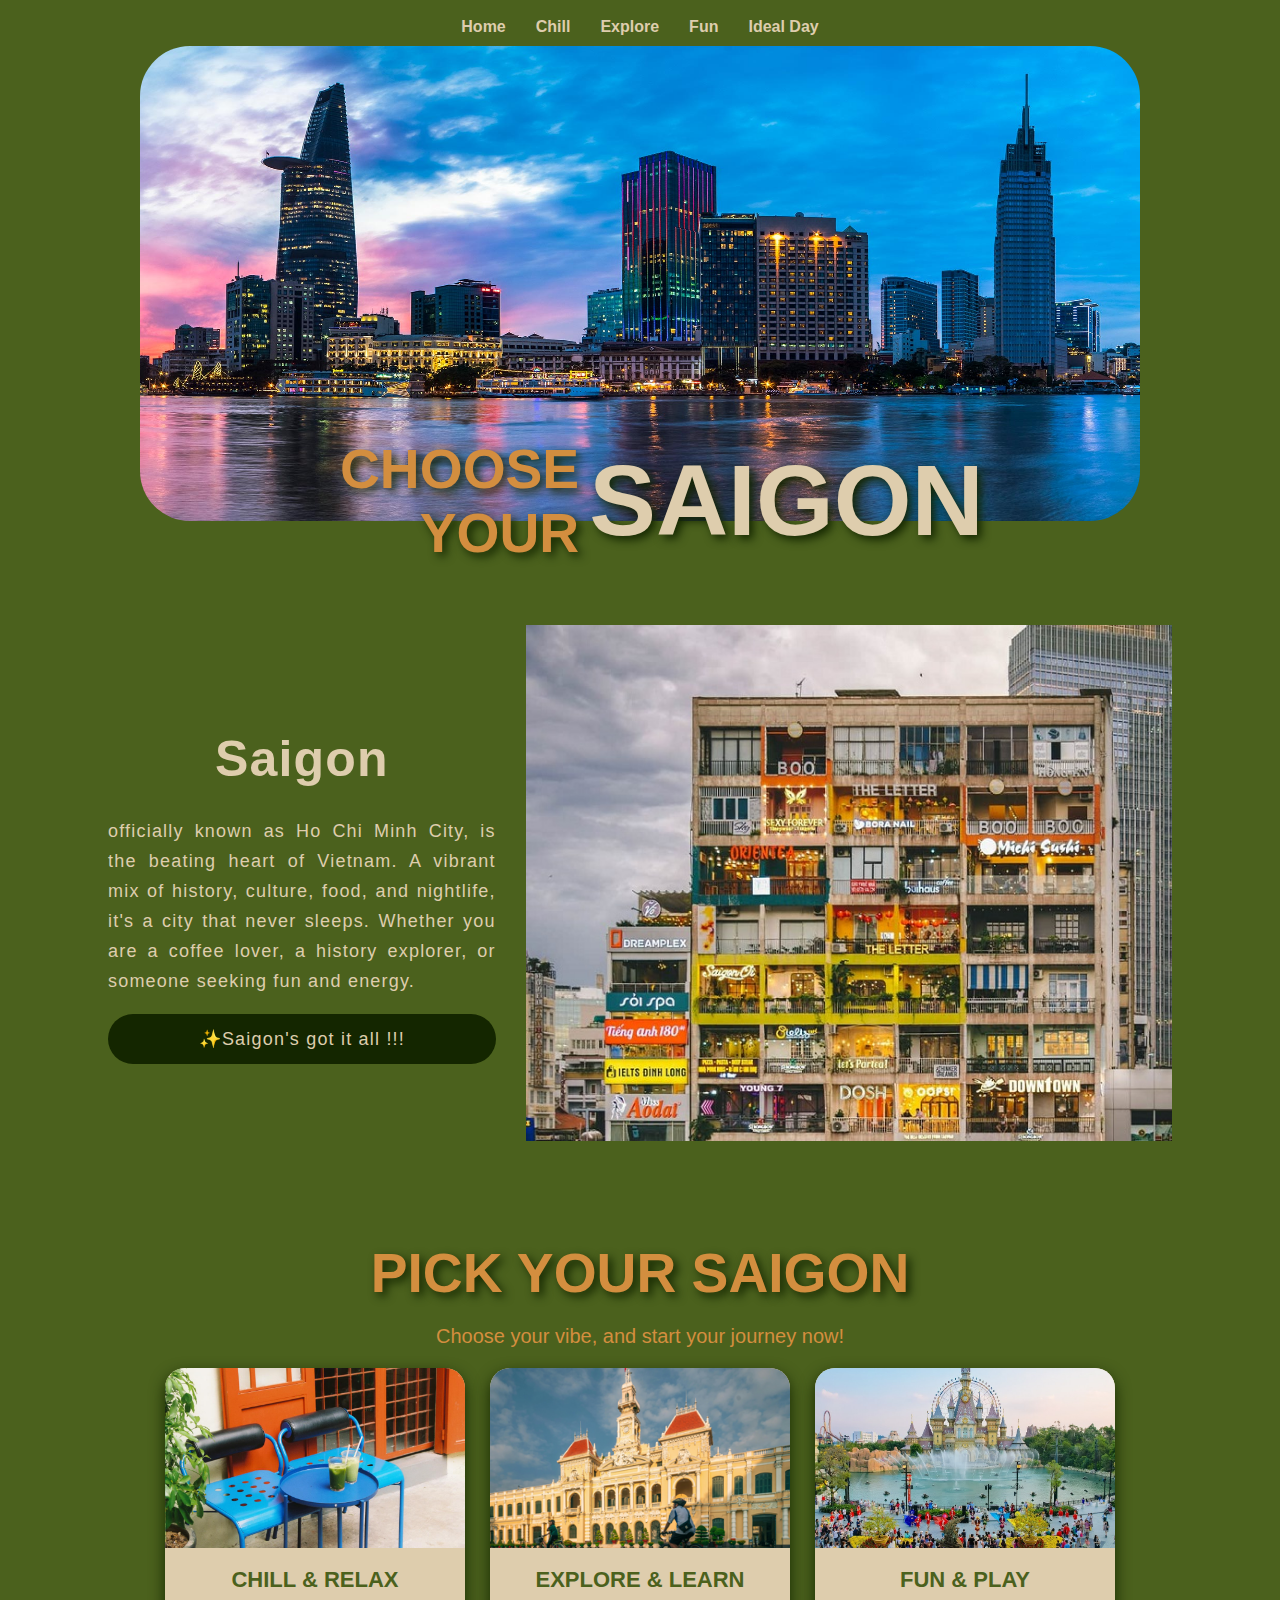
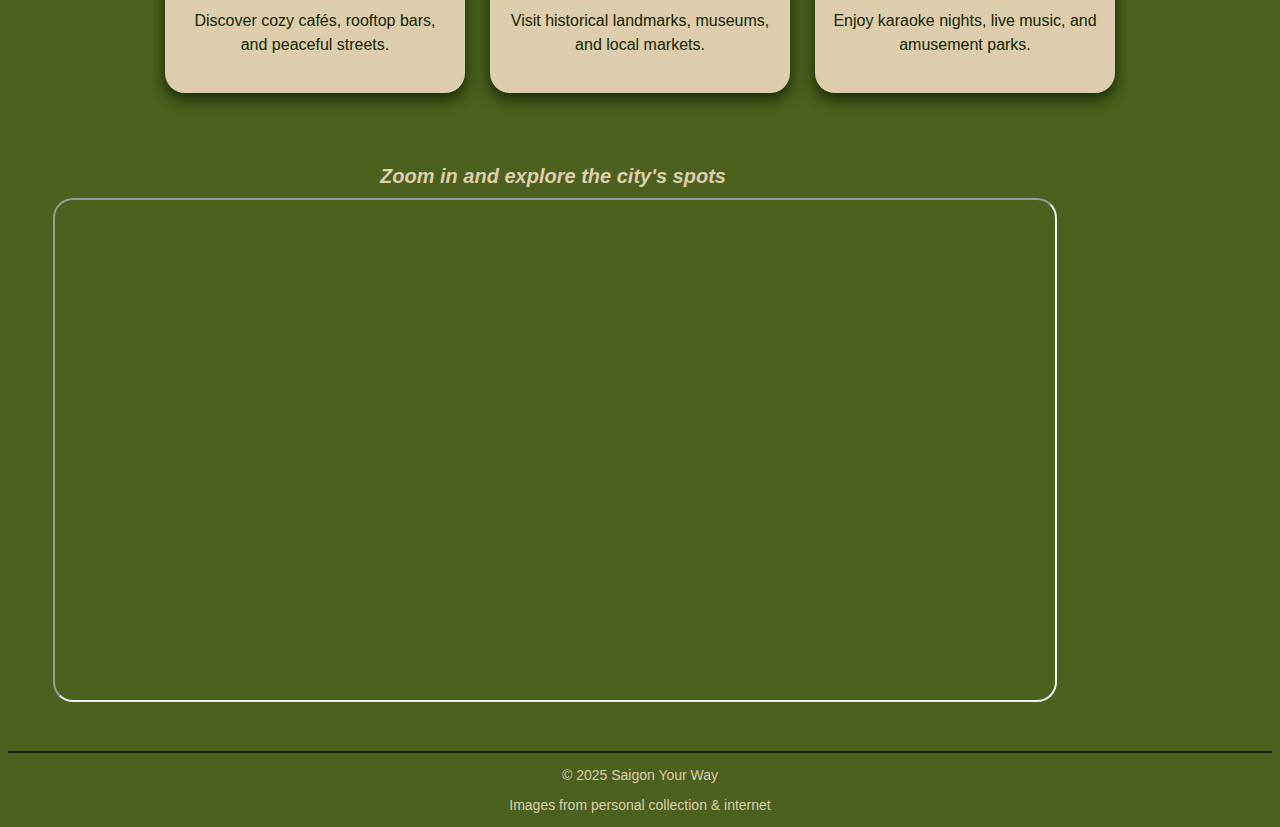
<file: index.html>
<!DOCTYPE html>
<html lang="en">
  
<head>
  <meta charset="UTF-8">
  <meta name="viewport" content="width=device-width, initial-scale=1.0">
  <title>Saigon Your Way</title>
  <link rel="stylesheet" href="css/homepage.css">
</head>

<body>
  <header>
    <!--======= Navigation bar =======-->
    <nav>
      <a href="index.html">Home</a>
      <a href="chill.html">Chill</a>
      <a href="explore.html">Explore</a>
      <a href="fun.html">Fun</a>
      <a href="idealday.html">Ideal Day</a>
    </nav>

    <!--======= HOMEPAGE =======-->
    <section class="homepage">
      <img src="image/homepage/homepage.jpg" alt="homepage">
      <div class="homepageText">
        <h3>CHOOSE <br> YOUR</h3>
        <h1>SAIGON</h1>
      </div>
    </section>
  </header>


  <main>

    <!--======= Introduction section =======-->
    <section class="intro">
      <div class="text">
        <h2>Saigon</h2>
        <p>
          officially known as Ho Chi Minh City, is the beating heart of Vietnam.
          A vibrant mix of history, culture, food, and nightlife, it&apos;s a city that never sleeps.
          Whether you are a coffee lover, a history explorer, or someone seeking fun and energy.
        </p>
        <a href="#pick" class="lastPara">✨Saigon&apos;s got it all !!!</a>
      </div>
      <img src="image/homepage/intro.jpg" alt="intro">
    </section>

    <!--======= Pick your Saigon section =======-->
    <section id="pick" class="pick">
      <h2>PICK YOUR SAIGON</h2>
      <p>Choose your vibe, and start your journey now!</p>

      <section class="cards">
        <!-- Card 1: Chill & Relax -->
        <div class="card">
          <a href="chill.html">
            <img src="image/homepage/chill.png" alt="chill">
            <br>
            <h4>CHILL &amp; RELAX</h4>
            <p>Discover cozy cafés, rooftop bars, and peaceful streets.</p>
          </a>
        </div>

        <!-- Card 2: Explore & Learn -->
        <div class="card">
          <a href="explore.html">
            <img src="image/homepage/explore.png" alt="explore">
            <br>
            <h4>EXPLORE &amp; LEARN</h4>
            <p>Visit historical landmarks, museums, and local markets.</p>
          </a>
        </div>

        <!-- Card 3: Fun & Play -->
        <div class="card">
          <a href="fun.html">
            <img src="image/homepage/fun.jpg" alt="fun">
            <br>
            <h4>FUN &amp; PLAY</h4>
            <p>Enjoy karaoke nights, live music, and amusement parks.</p>
          </a>
        </div>
      </section>
    </section>

    <!--======= Map Section =======-->
    <section class="map-section">
      <h4>Zoom in and explore the city&apos;s spots</h4>
      <iframe src="https://www.google.com/maps/d/u/0/embed?mid=17PeJOQrmAL3dnGl-b9PLZDa3F_6yyb4&ehbc=2E312F"></iframe>
    </section>

  </main>

  <!--======= FOOTER =======-->
  <footer>
    <p>&copy; 2025 Saigon Your Way</p>
    <p>Images from personal collection & internet</p>
  </footer>

</body>

</html>
</file>
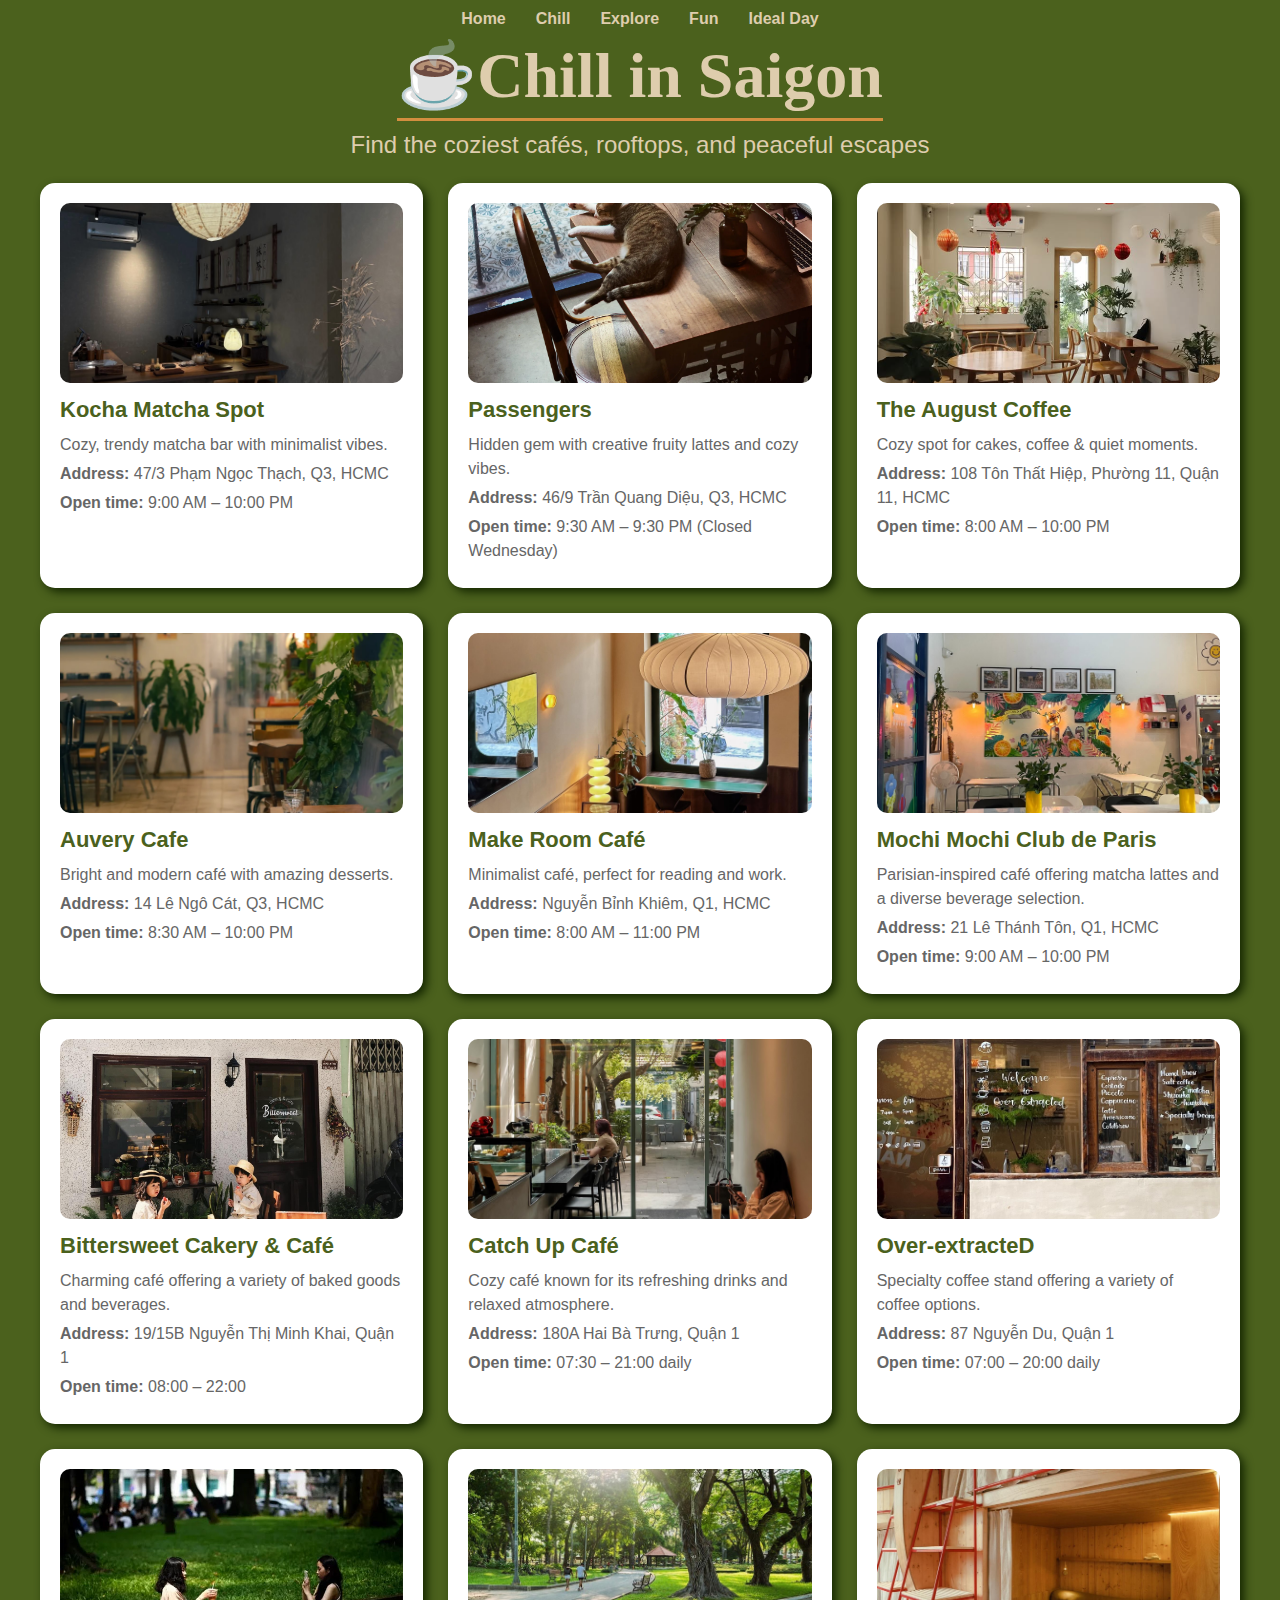
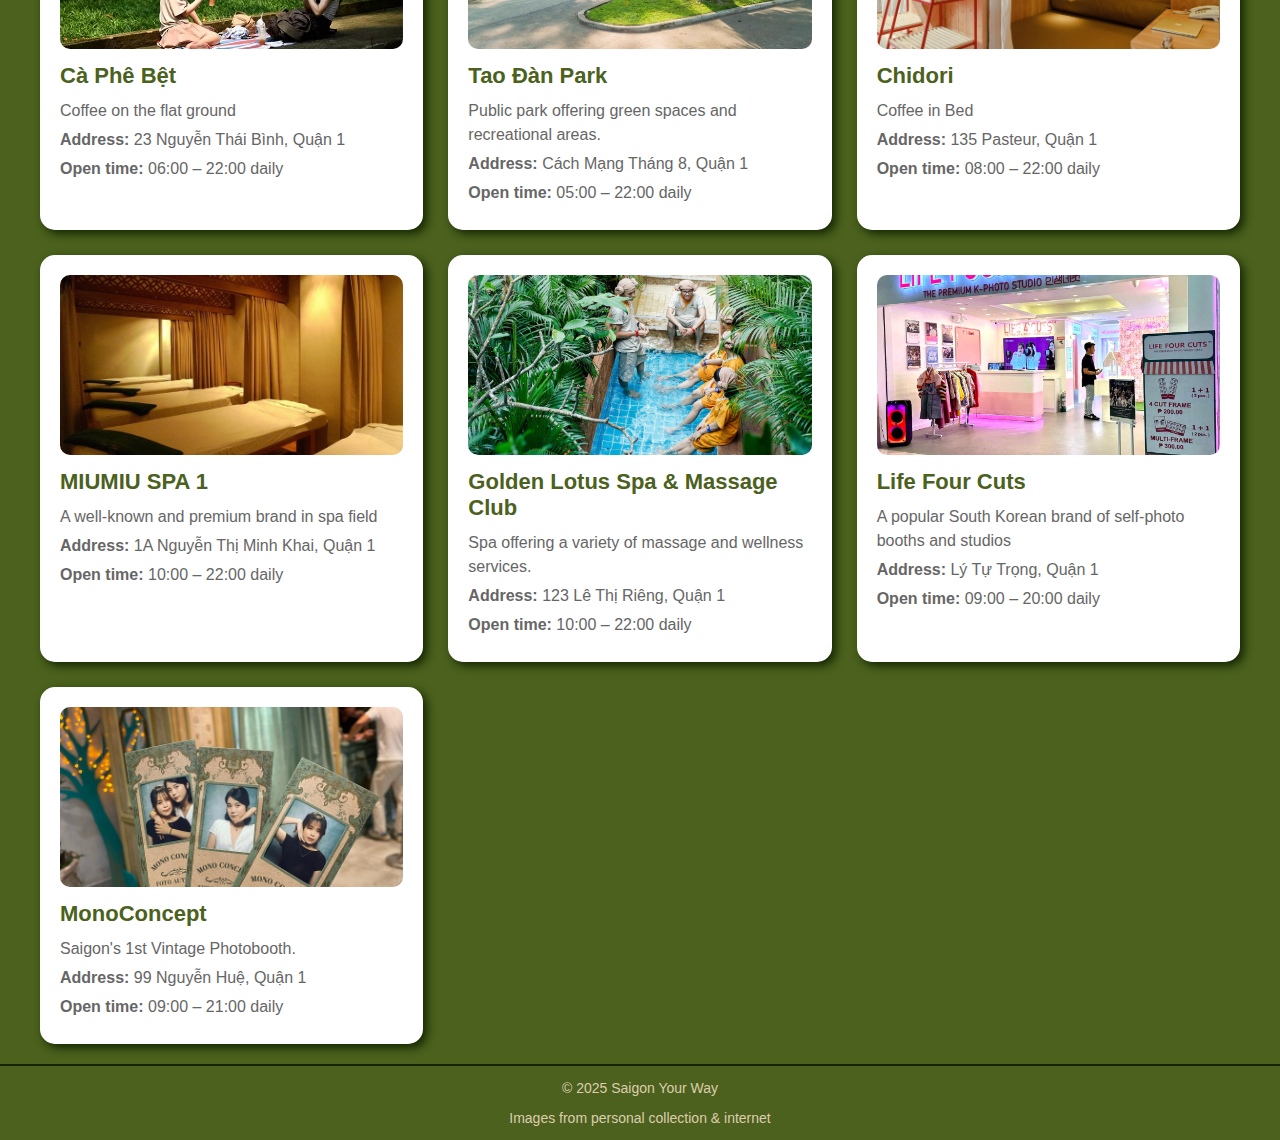
<file: chill.html>
<!DOCTYPE html>
<html lang="en">

<head>
  <meta charset="UTF-8">
  <meta name="viewport" content="width=device-width, initial-scale=1.0">
  <title>Saigon Your Way</title>
  <link rel="stylesheet" href="css/subpage.css">
</head>

<body>
  <header>
    <!--======= Navigation bar =======-->
    <nav>
      <a href="homepage.html">Home</a>
      <a href="chill.html">Chill</a>
      <a href="explore.html">Explore</a>
      <a href="fun.html">Fun</a>
      <a href="idealday.html">Ideal Day</a>
    </nav>

    <!--======= Header =======-->
    <section class="header">
      <div class="header-text">
        <h1>☕Chill in Saigon</h1>
        <p>Find the coziest cafés, rooftops, and peaceful escapes</p>
      </div>
    </section>
  </header>

  <!--======= MAIN CONTENT =======-->
  <main>
    <section class="content">
      <div class="cards">
        <a href="https://www.instagram.com/kocha_matchaspot" target="_blank" class="card">
          <img src="image/chill/kocha.jpg" alt="Kocha Matcha Spot">
          <h3>Kocha Matcha Spot</h3>
          <p>Cozy, trendy matcha bar with minimalist vibes.</p>
          <p><strong>Address:</strong> 47/3 Phạm Ngọc Thạch, Q3, HCMC</p>
          <p><strong>Open time:</strong> 9:00 AM – 10:00 PM</p>
        </a>
        <a href="https://instagram.com/passengers.in.saigon" target="_blank" class="card">
          <img src="image/chill/passengers.jpg" alt="Passengers">
          <h3>Passengers</h3>
          <p>Hidden gem with creative fruity lattes and cozy vibes.</p>
          <p><strong>Address:</strong> 46/9 Trần Quang Diệu, Q3, HCMC</p>
          <p><strong>Open time:</strong> 9:30 AM – 9:30 PM (Closed Wednesday)</p>
        </a>
        <a href="https://www.facebook.com/theaugustcoffee/" target="_blank" class="card">
          <img src="image/chill/august.png" alt="The August Coffee">
          <h3>The August Coffee</h3>
          <p>Cozy spot for cakes, coffee & quiet moments.</p>
          <p><strong>Address:</strong> 108 Tôn Thất Hiệp, Phường 11, Quận 11, HCMC</p>
          <p><strong>Open time:</strong> 8:00 AM – 10:00 PM</p>
        </a>
        <a href="https://www.facebook.com/Auverycafe/" target="_blank" class="card">
          <img src="image/chill/auvery.jpg" alt="Auvery Cafe">
          <h3>Auvery Cafe</h3>
          <p>Bright and modern café with amazing desserts.</p>
          <p><strong>Address:</strong> 14 Lê Ngô Cát, Q3, HCMC</p>
          <p><strong>Open time:</strong> 8:30 AM – 10:00 PM</p>
        </a>

        <a href="https://www.instagram.com/makeroom_cafe/" target="_blank" class="card">
          <img src="image/chill/makeroom.jpg" alt="Make Room Cafe">
          <h3>Make Room Café</h3>
          <p>Minimalist café, perfect for reading and work.</p>
          <p><strong>Address:</strong> Nguyễn Bỉnh Khiêm, Q1, HCMC</p>
          <p><strong>Open time:</strong> 8:00 AM – 11:00 PM</p>
        </a>

        <a href="https://www.facebook.com/mochimochi.clubdeparis.vn" target="_blank" class="card">
          <img src="image/chill/mochimochi.jpg" alt="Mochi Mochi Club de Paris">
          <h3>Mochi Mochi Club de Paris</h3>
          <p>Parisian-inspired café offering matcha lattes and a diverse beverage selection.</p>
          <p><strong>Address:</strong> 21 Lê Thánh Tôn, Q1, HCMC</p>
          <p><strong>Open time:</strong> 9:00 AM – 10:00 PM</p>
        </a>

        <a href="https://www.facebook.com/bittersweetcakerycafe" target="_blank" class="card">
          <img src="image/chill/bittersweet.jpg" alt="Bittersweet">
          <h3>Bittersweet Cakery & Café</h3>
          <p>Charming café offering a variety of baked goods and beverages.</p>
          <p><strong>Address:</strong> 19/15B Nguyễn Thị Minh Khai, Quận 1</p>
          <p><strong>Open time:</strong> 08:00 – 22:00</p>
        </a>

        <a href="https://www.instagram.com/catchup.coffee/" target="_blank" class="card">
          <img src="image/chill/catchup.jpg" alt="Catch Up Café">
          <h3>Catch Up Café</h3>
          <p>Cozy café known for its refreshing drinks and relaxed atmosphere.</p>
          <p><strong>Address:</strong> 180A Hai Bà Trưng, Quận 1</p>
          <p><strong>Open time:</strong> 07:30 – 21:00 daily</p>
        </a>
        <a href="https://www.facebook.com/overextractedcoffeeandgrill/about/" target="_blank" class="card">
          <img src="image/chill/overextracted.jpg" alt="Over-extracted Coffee Stand">
          <h3>Over-extracteD</h3>
          <p>Specialty coffee stand offering a variety of coffee options.</p>
          <p><strong>Address:</strong> 87 Nguyễn Du, Quận 1</p>
          <p><strong>Open time:</strong> 07:00 – 20:00 daily</p>
        </a>

        <a href="https://www.facebook.com/caphebet/" target="_blank" class="card">
          <img src="image/chill/cfbet.jpg" alt="Cà Phê Bẹt">
          <h3>Cà Phê Bệt</h3>
          <p>Coffee on the flat ground</p>
          <p><strong>Address:</strong> 23 Nguyễn Thái Bình, Quận 1</p>
          <p><strong>Open time:</strong> 06:00 – 22:00 daily</p>
        </a>

        <a href="https://congvientaodan.com/" target="_blank" class="card">
          <img src="image/chill/taodan.jpg" alt="Tao Đàn Park">
          <h3>Tao Đàn Park</h3>
          <p>Public park offering green spaces and recreational areas.</p>
          <p><strong>Address:</strong> Cách Mạng Tháng 8, Quận 1</p>
          <p><strong>Open time:</strong> 05:00 – 22:00 daily</p>
        </a>

        <a href="https://www.facebook.com/ChidoriCoffeeInBed/" target="_blank" class="card">
          <img src="image/chill/chidori.jpg" alt="Chidori – Coffee in Bed® Pasteur">
          <h3>Chidori</h3>
          <p>Coffee in Bed</p>
          <p><strong>Address:</strong> 135 Pasteur, Quận 1</p>
          <p><strong>Open time:</strong> 08:00 – 22:00 daily</p>
        </a>

        <a href="https://www.facebook.com/MIUMIUSPA1/" target="_blank" class="card">
          <img src="image/chill/miumiu.jpg" alt="MIUMIU SPA 1">
          <h3>MIUMIU SPA 1</h3>
          <p>A well-known and premium brand in spa field</p>
          <p><strong>Address:</strong> 1A Nguyễn Thị Minh Khai, Quận 1</p>
          <p><strong>Open time:</strong> 10:00 – 22:00 daily</p>
        </a>

        <a href="https://www.facebook.com/GoldenLotusSpa/" target="_blank" class="card">
          <img src="image/chill/golden.jpg" alt="Golden Lotus Spa & Massage Club">
          <h3>Golden Lotus Spa & Massage Club</h3>
          <p>Spa offering a variety of massage and wellness services.</p>
          <p><strong>Address:</strong> 123 Lê Thị Riêng, Quận 1</p>
          <p><strong>Open time:</strong> 10:00 – 22:00 daily</p>
        </a>

        <a href="https://www.instagram.com/life4cuts.vn" target="_blank" class="card">
          <img src="image/chill/life4cuts.jpg" alt="Life Four Cuts Lý Tự Trọng">
          <h3>Life Four Cuts</h3>
          <p>A popular South Korean brand of self-photo booths and studios</p>
          <p><strong>Address:</strong> Lý Tự Trọng, Quận 1</p>
          <p><strong>Open time:</strong> 09:00 – 20:00 daily</p>
        </a>


        <a href="https://www.instagram.com/monobooth2017/" target="_blank" class="card">
          <img src="image/chill/monobooth.jpg" alt="MonoConcept">
          <h3>MonoConcept</h3>
          <p>Saigon's 1st Vintage Photobooth.</p>
          <p><strong>Address:</strong> 99 Nguyễn Huệ, Quận 1</p>
          <p><strong>Open time:</strong> 09:00 – 21:00 daily</p>
        </a>

      </div>
    </section>
  </main>

  <!--======= FOOTER =======-->
  <footer>
    <p>&copy; 2025 Saigon Your Way</p>
    <p>Images from personal collection & internet</p>
  </footer>

</body>

</html>
</file>
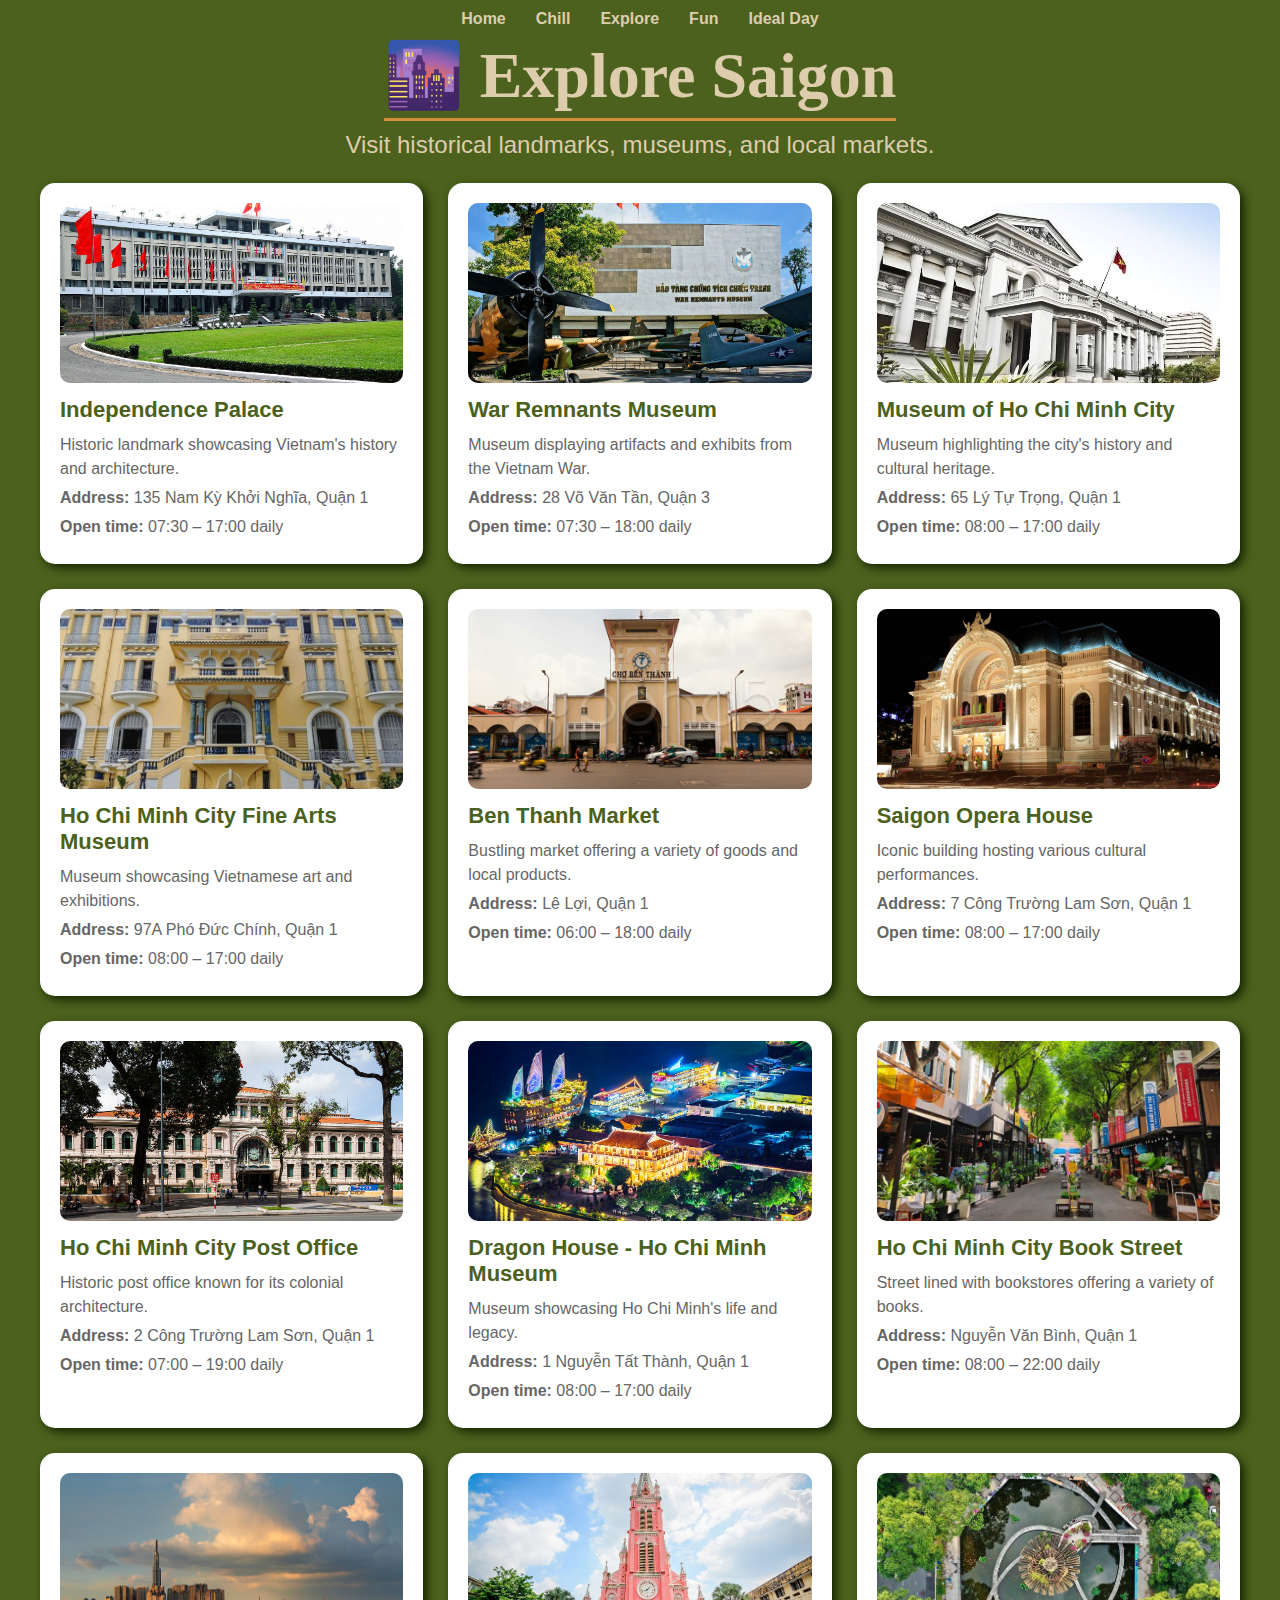
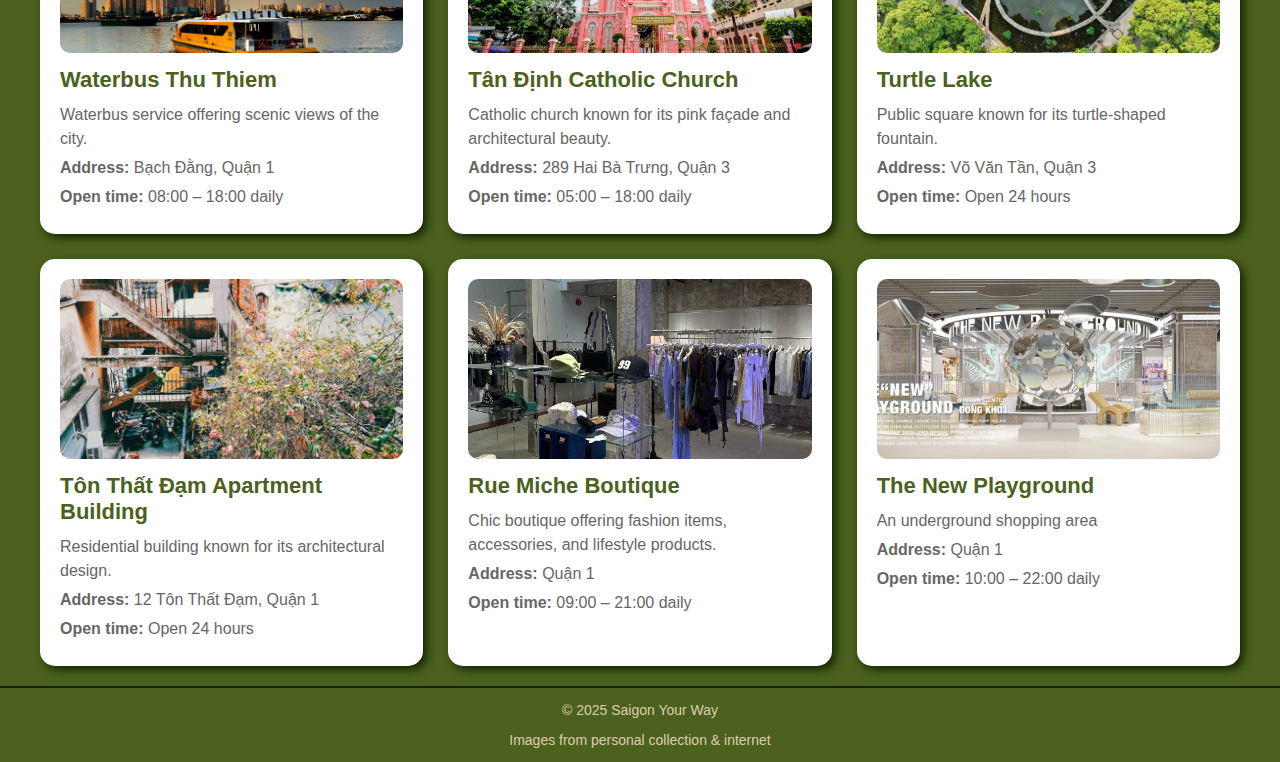
<file: explore.html>
<!DOCTYPE html>
<html lang="en">

<head>
  <meta charset="UTF-8">
  <meta name="viewport" content="width=device-width, initial-scale=1.0">
  <title>Saigon Your Way</title>
  <link rel="stylesheet" href="css/subpage.css">
</head>

<body>
  <header>
    <!--======= Navigation bar =======-->
    <nav>
      <a href="index.html">Home</a>
      <a href="chill.html">Chill</a>
      <a href="explore.html">Explore</a>
      <a href="fun.html">Fun</a>
      <a href="idealday.html">Ideal Day</a>
    </nav>

    <!--======= Header =======-->
        <section class="header">
            <div class="header-text">
                <h1>🌆 Explore Saigon</h1>
                <p>Visit historical landmarks, museums, and local markets.</p>
            </div>
        </section>
    </header>

    <!--======= MAIN CONTENT =======-->
    <main>
        <section class="content">
            <div class="cards">
                <a href="https://www.dinhdoclap.gov.vn/" target="_blank" class="card">
                    <img src="image/explore/independence.jpg" alt="Independence Palace">
                    <h3>Independence Palace</h3>
                    <p>Historic landmark showcasing Vietnam's history and architecture.</p>
                    <p><strong>Address:</strong> 135 Nam Kỳ Khởi Nghĩa, Quận 1</p>
                    <p><strong>Open time:</strong> 07:30 – 17:00 daily</p>
                </a>

                <a href="https://www.baotangchungtichchientranh.vn/" target="_blank" class="card">
                    <img src="image/explore/war.jpg" alt="War Remnants Museum">
                    <h3>War Remnants Museum</h3>
                    <p>Museum displaying artifacts and exhibits from the Vietnam War.</p>
                    <p><strong>Address:</strong> 28 Võ Văn Tần, Quận 3</p>
                    <p><strong>Open time:</strong> 07:30 – 18:00 daily</p>
                </a>

                <a href="https://www.baotanghochiminh.vn/" target="_blank" class="card">
                    <img src="image/explore/hcmc.jpg" alt="Museum of Ho Chi Minh City">
                    <h3>Museum of Ho Chi Minh City</h3>
                    <p>Museum highlighting the city's history and cultural heritage.</p>
                    <p><strong>Address:</strong> 65 Lý Tự Trọng, Quận 1</p>
                    <p><strong>Open time:</strong> 08:00 – 17:00 daily</p>
                </a>

                <a href="https://www.baotangmythuathcm.vn/" target="_blank" class="card">
                    <img src="image/explore/arts.jpg" alt="Ho Chi Minh City Fine Arts Museum">
                    <h3>Ho Chi Minh City Fine Arts Museum</h3>
                    <p>Museum showcasing Vietnamese art and exhibitions.</p>
                    <p><strong>Address:</strong> 97A Phó Đức Chính, Quận 1</p>
                    <p><strong>Open time:</strong> 08:00 – 17:00 daily</p>
                </a>

                <a href="https://benthanhmarket.vn/" target="_blank" class="card">
                    <img src="image/explore/benthanh.jpeg" alt="Ben Thanh Market">
                    <h3>Ben Thanh Market</h3>
                    <p>Bustling market offering a variety of goods and local products.</p>
                    <p><strong>Address:</strong> Lê Lợi, Quận 1</p>
                    <p><strong>Open time:</strong> 06:00 – 18:00 daily</p>
                </a>

                <a href="https://saigonconcert.com/" target="_blank" class="card">
                    <img src="image/explore/opera.jpg" alt="Saigon Opera House">
                    <h3>Saigon Opera House</h3>
                    <p>Iconic building hosting various cultural performances.</p>
                    <p><strong>Address:</strong> 7 Công Trường Lam Sơn, Quận 1</p>
                    <p><strong>Open time:</strong> 08:00 – 17:00 daily</p>
                </a>

                <a href="https://www.facebook.com/Buudientphochiminh/" target="_blank" class="card">
                    <img src="image/explore/postoffice.jpg" alt="Ho Chi Minh City Post Office">
                    <h3>Ho Chi Minh City Post Office</h3>
                    <p>Historic post office known for its colonial architecture.</p>
                    <p><strong>Address:</strong> 2 Công Trường Lam Sơn, Quận 1</p>
                    <p><strong>Open time:</strong> 07:00 – 19:00 daily</p>
                </a>

                <a href="https://bennharong.vn/" target="_blank" class="card">
                    <img src="image/explore/dragon.jpg" alt="Bảo tàng Hồ Chí Minh">
                    <h3>Dragon House - Ho Chi Minh Museum</h3>
                    <p>Museum showcasing Ho Chi Minh's life and legacy.</p>
                    <p><strong>Address:</strong> 1 Nguyễn Tất Thành, Quận 1</p>
                    <p><strong>Open time:</strong> 08:00 – 17:00 daily</p>
                </a>


                <a href="https://duongsachtphcm.com/" target="_blank" class="card">
                    <img src="image/explore/book.jpg" alt="Ho Chi Minh City Book Street">
                    <h3>Ho Chi Minh City Book Street</h3>
                    <p>Street lined with bookstores offering a variety of books.</p>
                    <p><strong>Address:</strong> Nguyễn Văn Bình, Quận 1</p>
                    <p><strong>Open time:</strong> 08:00 – 22:00 daily</p>
                </a>

                <a href="https://saigonwaterbus.com/" target="_blank" class="card">
                    <img src="image/explore/waterbus.jpg" alt="Waterbus Thu Thiem">
                    <h3>Waterbus Thu Thiem</h3>
                    <p>Waterbus service offering scenic views of the city.</p>
                    <p><strong>Address:</strong> Bạch Đằng, Quận 1</p>
                    <p><strong>Open time:</strong> 08:00 – 18:00 daily</p>
                </a>

                <a href="https://www.giaoxutandinh.net/" target="_blank" class="card">
                    <img src="image/explore/tandinh.jpg" alt="Tân Định Catholic Church">
                    <h3>Tân Định Catholic Church</h3>
                    <p>Catholic church known for its pink façade and architectural beauty.</p>
                    <p><strong>Address:</strong> 289 Hai Bà Trưng, Quận 3</p>
                    <p><strong>Open time:</strong> 05:00 – 18:00 daily</p>
                </a>

                <a href="https://vinpearl.com/vi/ho-con-rua-diem-check-in-va-an-uong-nao-nhiet-tai-sai-gon"
                    target="_blank" class="card">
                    <img src="image/explore/turtle.jpg" alt="Turtle Lake">
                    <h3>Turtle Lake</h3>
                    <p>Public square known for its turtle-shaped fountain.</p>
                    <p><strong>Address:</strong> Võ Văn Tần, Quận 3</p>
                    <p><strong>Open time:</strong> Open 24 hours</p>
                </a>

                <a href="https://vinpearl.com/vi/chung-cu-ton-that-dam-nguoi-dep-hon-130-nam-tuoi-cua-sai-gon"
                    target="_blank" class="card">
                    <img src="image/explore/tonthatdam.jpg" alt="Tôn Thất Đạm Apartment Building">
                    <h3>Tôn Thất Đạm Apartment Building</h3>
                    <p>Residential building known for its architectural design.</p>
                    <p><strong>Address:</strong> 12 Tôn Thất Đạm, Quận 1</p>
                    <p><strong>Open time:</strong> Open 24 hours</p>
                </a>
                <a href="https://www.ruemiche.com/" target="_blank" class="card">
                    <img src="image/chill/ruemiche.jpg" alt="Rue Miche Boutique">
                    <h3>Rue Miche Boutique</h3>
                    <p>Chic boutique offering fashion items, accessories, and lifestyle products.</p>
                    <p><strong>Address:</strong> Quận 1</p>
                    <p><strong>Open time:</strong> 09:00 – 21:00 daily</p>
                </a>

                <a href="https://www.facebook.com/Thenewplayground.vn/about/" target="_blank" class="card">
                    <img src="image/chill/thenewplayground.jpg" alt="The New Playground">
                    <h3>The New Playground</h3>
                    <p>An underground shopping area </p>
                    <p><strong>Address:</strong> Quận 1</p>
                    <p><strong>Open time:</strong> 10:00 – 22:00 daily</p>
                </a>
            </div>
        </section>
    </main>

    <!--======= FOOTER =======-->
    <footer>
        <p>&copy; 2025 Saigon Your Way</p>
        <p>Images from personal collection & internet</p>
    </footer>

</body>

</html>
</file>
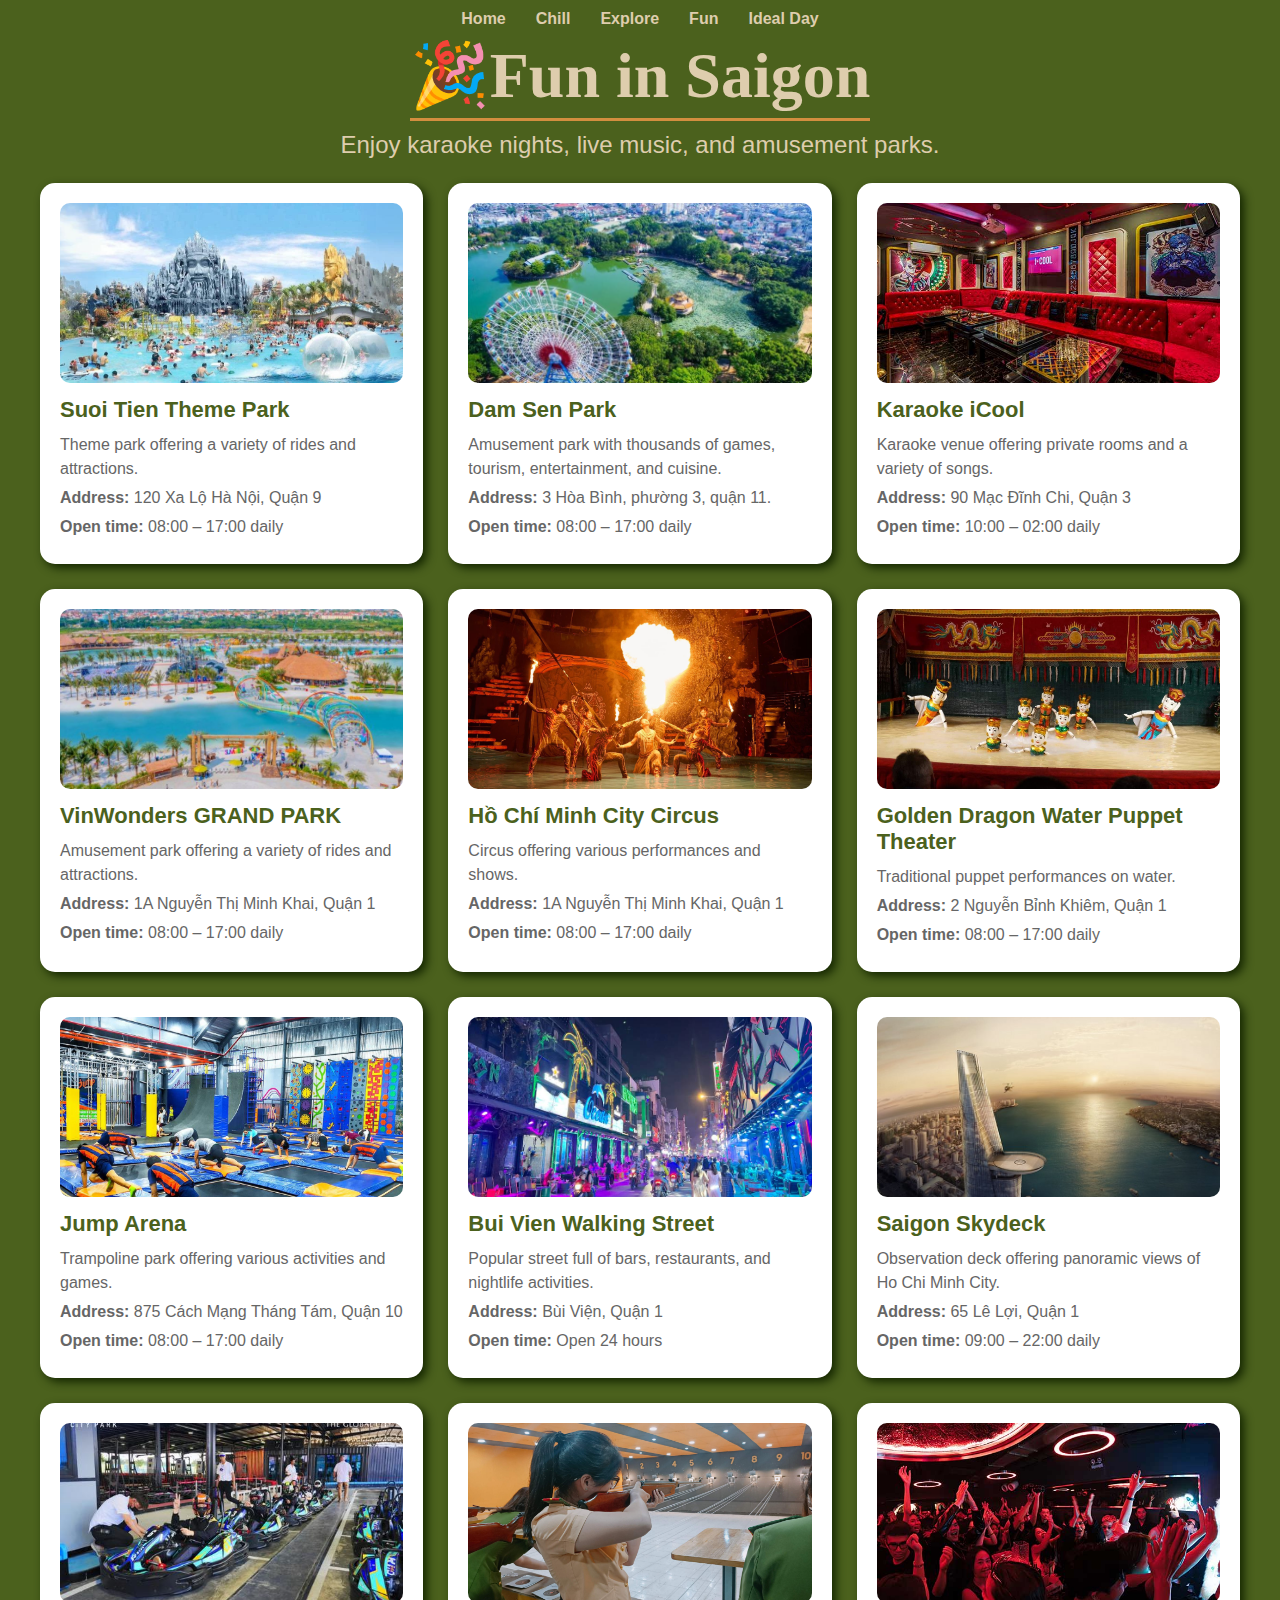
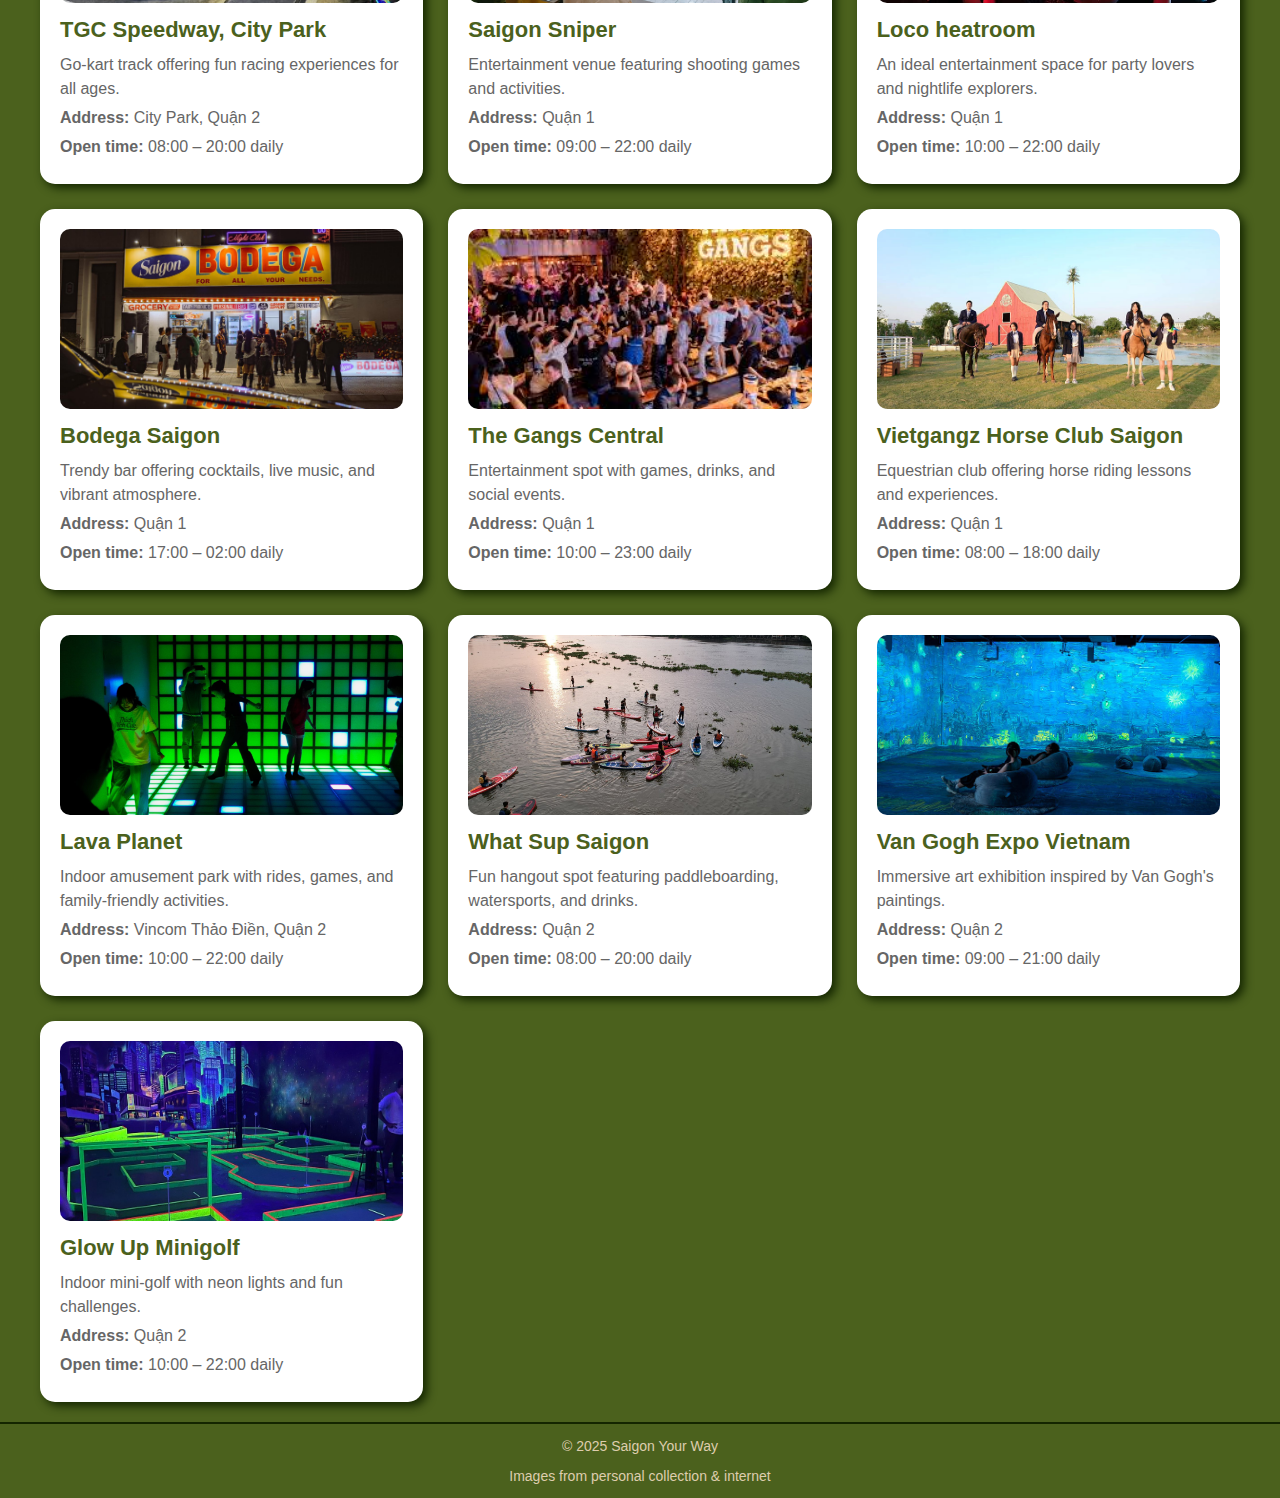
<file: fun.html>
<!DOCTYPE html>
<html lang="en">

<head>
  <meta charset="UTF-8">
  <meta name="viewport" content="width=device-width, initial-scale=1.0">
  <title>Saigon Your Way</title>
  <link rel="stylesheet" href="css/subpage.css">
</head>

<body>
  <header>
    <!--======= Navigation bar =======-->
    <nav>
      <a href="index.html">Home</a>
      <a href="chill.html">Chill</a>
      <a href="explore.html">Explore</a>
      <a href="fun.html">Fun</a>
      <a href="idealday.html">Ideal Day</a>
    </nav>

    <!--======= Header =======-->
        <section class="header">
            <div class="header-text">
                <h1>🎉Fun in Saigon</h1>
                <p>Enjoy karaoke nights, live music, and amusement parks.</p>
            </div>
        </section>
    </header>

    <!--======= MAIN CONTENT =======-->
    <main>
        <section class="content">
            <div class="cards">
                <a href="https://suoitien.vn/" target="_blank" class="card">
                    <img src="image/fun/suoitien.jpg" alt="Suoi Tien Theme Park">
                    <h3>Suoi Tien Theme Park</h3>
                    <p>Theme park offering a variety of rides and attractions.</p>
                    <p><strong>Address:</strong> 120 Xa Lộ Hà Nội, Quận 9</p>
                    <p><strong>Open time:</strong> 08:00 – 17:00 daily</p>
                </a>
                <a href="https://damsenpark.vn/" target="_blank" class="card">
                    <img src="image/fun/damsen.jpg" alt="Dam Sen Park">
                    <h3>Dam Sen Park</h3>
                    <p>Amusement park with thousands of games, tourism, entertainment, and cuisine.</p>
                    <p><strong>Address:</strong> 3 Hòa Bình, phường 3, quận 11.</p>
                    <p><strong>Open time:</strong> 08:00 – 17:00 daily</p>
                </a>

                <a href="https://karaoke.com.vn/phong-hat/icool-mac-dinh-chi/" target="_blank" class="card">
                    <img src="image/fun/icool.jpg" alt="Karaoke iCool">
                    <h3>Karaoke iCool </h3>
                    <p>Karaoke venue offering private rooms and a variety of songs.</p>
                    <p><strong>Address:</strong> 90 Mạc Đĩnh Chi, Quận 3</p>
                    <p><strong>Open time:</strong> 10:00 – 02:00 daily</p>
                </a>

                <a href="https://vinwonders.com/en/grand-park/" target="_blank" class="card">
                    <img src="image/fun/vin.jpg" alt="VinWonders">
                    <h3>VinWonders GRAND PARK</h3>
                    <p>Amusement park offering a variety of rides and attractions.</p>
                    <p><strong>Address:</strong> 1A Nguyễn Thị Minh Khai, Quận 1</p>
                    <p><strong>Open time:</strong> 08:00 – 17:00 daily</p>
                </a>

                <a href="https://datve.nhahatphuongnam.com.vn/" target="_blank" class="card">
                    <img src="image/fun/circus.jpg" alt="Hồ Chí Minh City Circus">
                    <h3>Hồ Chí Minh City Circus</h3>
                    <p>Circus offering various performances and shows.</p>
                    <p><strong>Address:</strong> 1A Nguyễn Thị Minh Khai, Quận 1</p>
                    <p><strong>Open time:</strong> 08:00 – 17:00 daily</p>
                </a>

                <a href="http://www.goldendragonwaterpuppet.vn/" target="_blank" class="card">
                    <img src="image/fun/waterpuppetry.jpg" alt="water puppetry">
                    <h3>Golden Dragon Water Puppet Theater</h3>
                    <p>Traditional puppet performances on water.</p>
                    <p><strong>Address:</strong> 2 Nguyễn Bỉnh Khiêm, Quận 1</p>
                    <p><strong>Open time:</strong> 08:00 – 17:00 daily</p>
                </a>

                <a href="https://jumparena.vn/" target="_blank" class="card">
                    <img src="image/fun/jump.jpeg" alt="Jump Arena Lê Thị Riêng">
                    <h3>Jump Arena</h3>
                    <p>Trampoline park offering various activities and games.</p>
                    <p><strong>Address:</strong> 875 Cách Mạng Tháng Tám, Quận 10</p>
                    <p><strong>Open time:</strong> 08:00 – 17:00 daily</p>
                </a>
                <a href="https://www.klook.com/vi/blog/pho-di-bo-bui-vien/" target="_blank" class="card">
                    <img src="image/fun/buivien.jpg" alt="Bui Vien Walking Street">
                    <h3>Bui Vien Walking Street</h3>
                    <p>Popular street full of bars, restaurants, and nightlife activities.</p>
                    <p><strong>Address:</strong> Bùi Viện, Quận 1</p>
                    <p><strong>Open time:</strong> Open 24 hours</p>
                </a>

                <a href="https://www.klook.com/activity/5496-saigon-skydeck-bitexco-financial-tower-admission-ticket-ho-chi-minh-city/"
                    target="_blank" class="card">
                    <img src="image/fun/skydeck.jpg" alt="Saigon Skydeck">
                    <h3>Saigon Skydeck</h3>
                    <p>Observation deck offering panoramic views of Ho Chi Minh City.</p>
                    <p><strong>Address:</strong> 65 Lê Lợi, Quận 1</p>
                    <p><strong>Open time:</strong> 09:00 – 22:00 daily</p>
                </a>

                <a href="https://saigonsniper.com.vn/" target="_blank" class="card">
                    <img src="image/fun/tgc.jpg" alt="TGC Speedway, City Park">
                    <h3>TGC Speedway, City Park</h3>
                    <p>Go-kart track offering fun racing experiences for all ages.</p>
                    <p><strong>Address:</strong> City Park, Quận 2</p>
                    <p><strong>Open time:</strong> 08:00 – 20:00 daily</p>
                </a>

                <a href="https://saigonsniper.com.vn/" target="_blank" class="card">
                    <img src="image/fun/sniper.jpg" alt="Saigon Sniper">
                    <h3>Saigon Sniper</h3>
                    <p>Entertainment venue featuring shooting games and activities.</p>
                    <p><strong>Address:</strong> Quận 1</p>
                    <p><strong>Open time:</strong> 09:00 – 22:00 daily</p>
                </a>

                <a href="https://www.instagram.com/loco.sgn/?hl=en" target="_blank" class="card">
                    <img src="image/fun/loco.jpg" alt="LOCO HEATROOM">
                    <h3>Loco heatroom</h3>
                    <p>An ideal entertainment space for party lovers and nightlife explorers.</p>
                    <p><strong>Address:</strong> Quận 1</p>
                    <p><strong>Open time:</strong> 10:00 – 22:00 daily</p>
                </a>

                <a href="https://linktr.ee/bodega.sgn" target="_blank" class="card">
                    <img src="image/fun/bodega.jpg" alt="Bodega Saigon">
                    <h3>Bodega Saigon</h3>
                    <p>Trendy bar offering cocktails, live music, and vibrant atmosphere.</p>
                    <p><strong>Address:</strong> Quận 1</p>
                    <p><strong>Open time:</strong> 17:00 – 02:00 daily</p>
                </a>

                <a href="https://thegangszone.com/" target="_blank" class="card">
                    <img src="image/fun/thegangs.jpg" alt="The Gangs Central">
                    <h3>The Gangs Central</h3>
                    <p>Entertainment spot with games, drinks, and social events.</p>
                    <p><strong>Address:</strong> Quận 1</p>
                    <p><strong>Open time:</strong> 10:00 – 23:00 daily</p>
                </a>

                <a href="https://www.facebook.com/Lavaplanetvn/" target="_blank" class="card">
                    <img src="image/fun/vietgangz.jpg" alt="Vietgangz Horse Club Saigon">
                    <h3>Vietgangz Horse Club Saigon</h3>
                    <p>Equestrian club offering horse riding lessons and experiences.</p>
                    <p><strong>Address:</strong> Quận 1</p>
                    <p><strong>Open time:</strong> 08:00 – 18:00 daily</p>
                </a>

                <a href="https://www.facebook.com/Lavaplanetvn/" target="_blank" class="card">
                    <img src="image/fun/lava.jpg" alt="Lava Planet Vincom Thảo Điền">
                    <h3>Lava Planet</h3>
                    <p>Indoor amusement park with rides, games, and family-friendly activities.</p>
                    <p><strong>Address:</strong> Vincom Thảo Điền, Quận 2</p>
                    <p><strong>Open time:</strong> 10:00 – 22:00 daily</p>
                </a>

                <a href="https://www.facebook.com/Saigonwhatsup/" target="_blank" class="card">
                    <img src="image/fun/whatsup.jpg" alt="What Sup Saigon">
                    <h3>What Sup Saigon</h3>
                    <p>Fun hangout spot featuring paddleboarding, watersports, and drinks.</p>
                    <p><strong>Address:</strong> Quận 2</p>
                    <p><strong>Open time:</strong> 08:00 – 20:00 daily</p>
                </a>

                <a href="https://www.klook.com/activity/113541-van-gogh-art-lighting-experience-ticket-in-ho-chi-minh-city/"
                    target="_blank" class="card">
                    <img src="image/fun/vangogh.jpg" alt="Van Gogh Expo Vietnam">
                    <h3>Van Gogh Expo Vietnam</h3>
                    <p>Immersive art exhibition inspired by Van Gogh's paintings.</p>
                    <p><strong>Address:</strong> Quận 2</p>
                    <p><strong>Open time:</strong> 09:00 – 21:00 daily</p>
                </a>

                <a href="https://glowup.vn/mini-golf-indoor-sports/" target="_blank" class="card">
                    <img src="image/fun/minigolf.jpg" alt="Glow Up Minigolf">
                    <h3>Glow Up Minigolf</h3>
                    <p>Indoor mini-golf with neon lights and fun challenges.</p>
                    <p><strong>Address:</strong> Quận 2</p>
                    <p><strong>Open time:</strong> 10:00 – 22:00 daily</p>
                </a>
            </div>
        </section>
    </main>

    <!--======= FOOTER =======-->
    <footer>
        <p>&copy; 2025 Saigon Your Way</p>
        <p>Images from personal collection & internet</p>
    </footer>

</body>

</html>
</file>
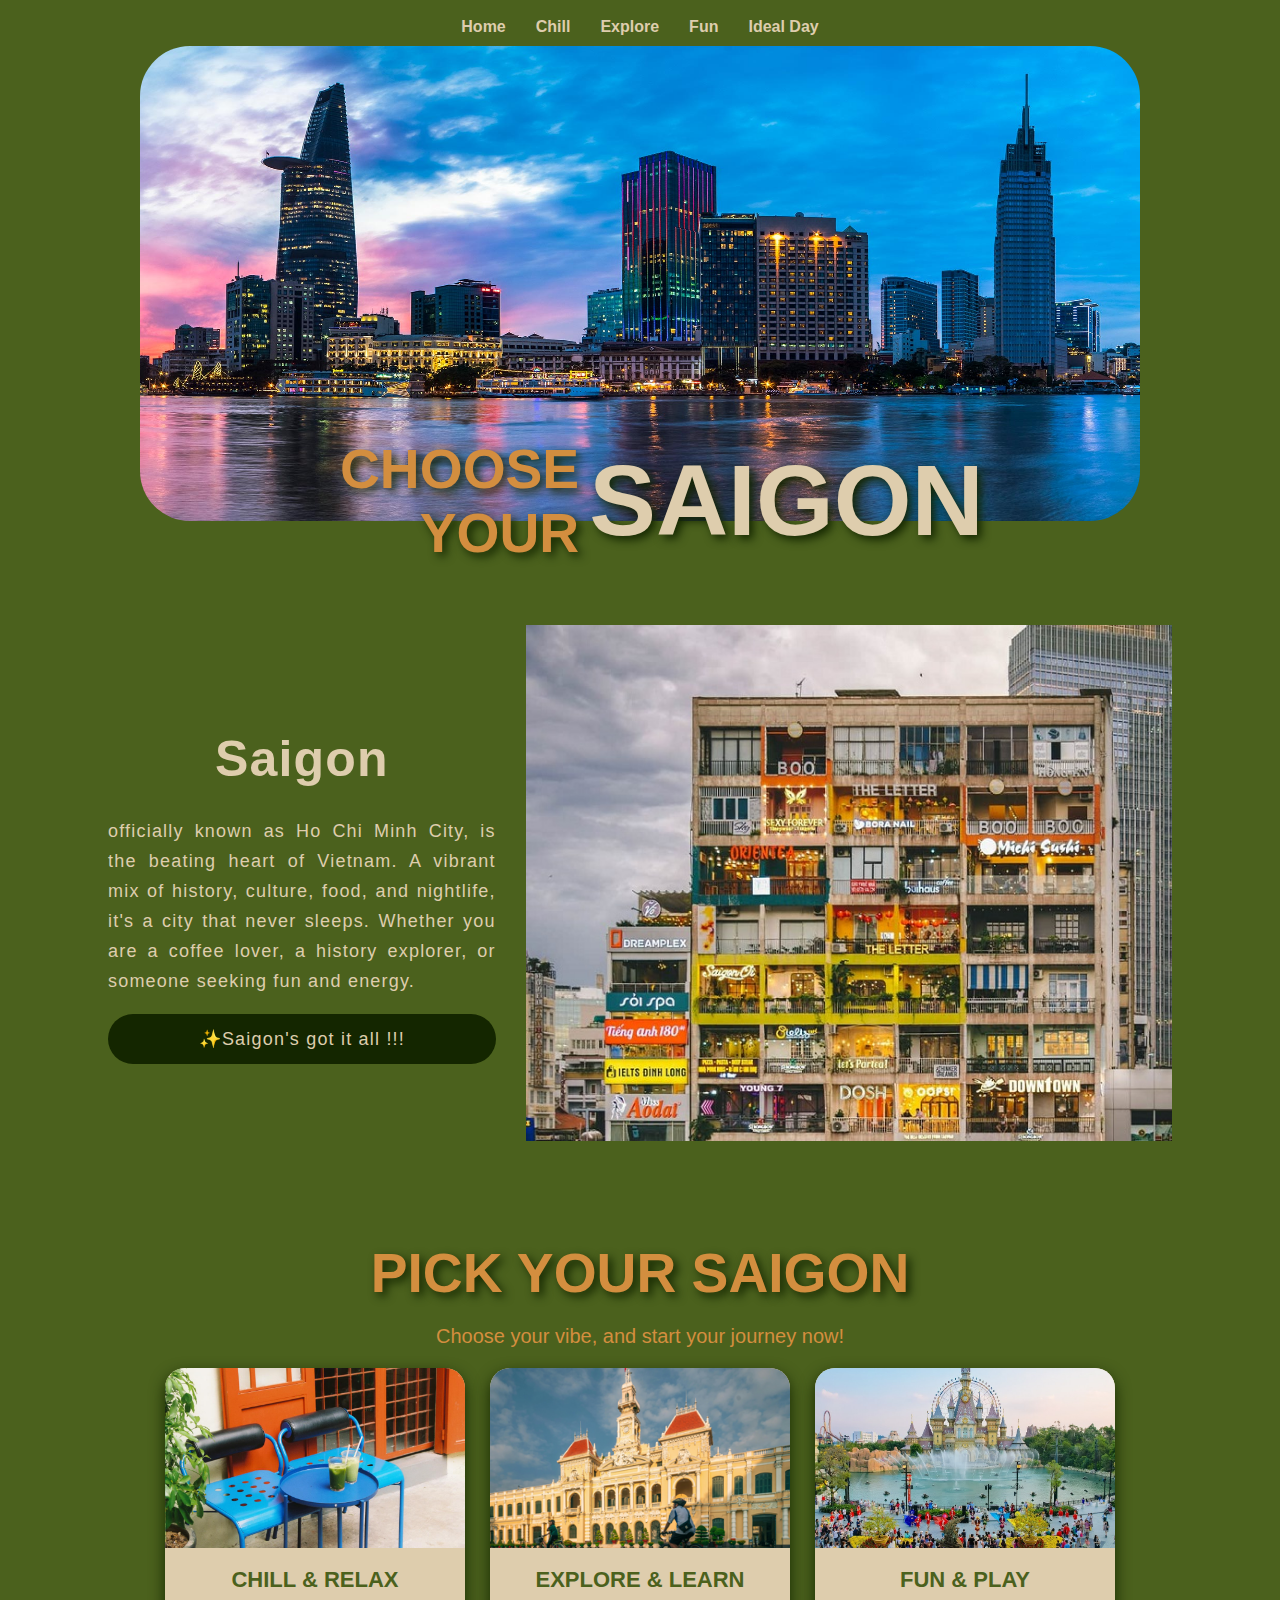
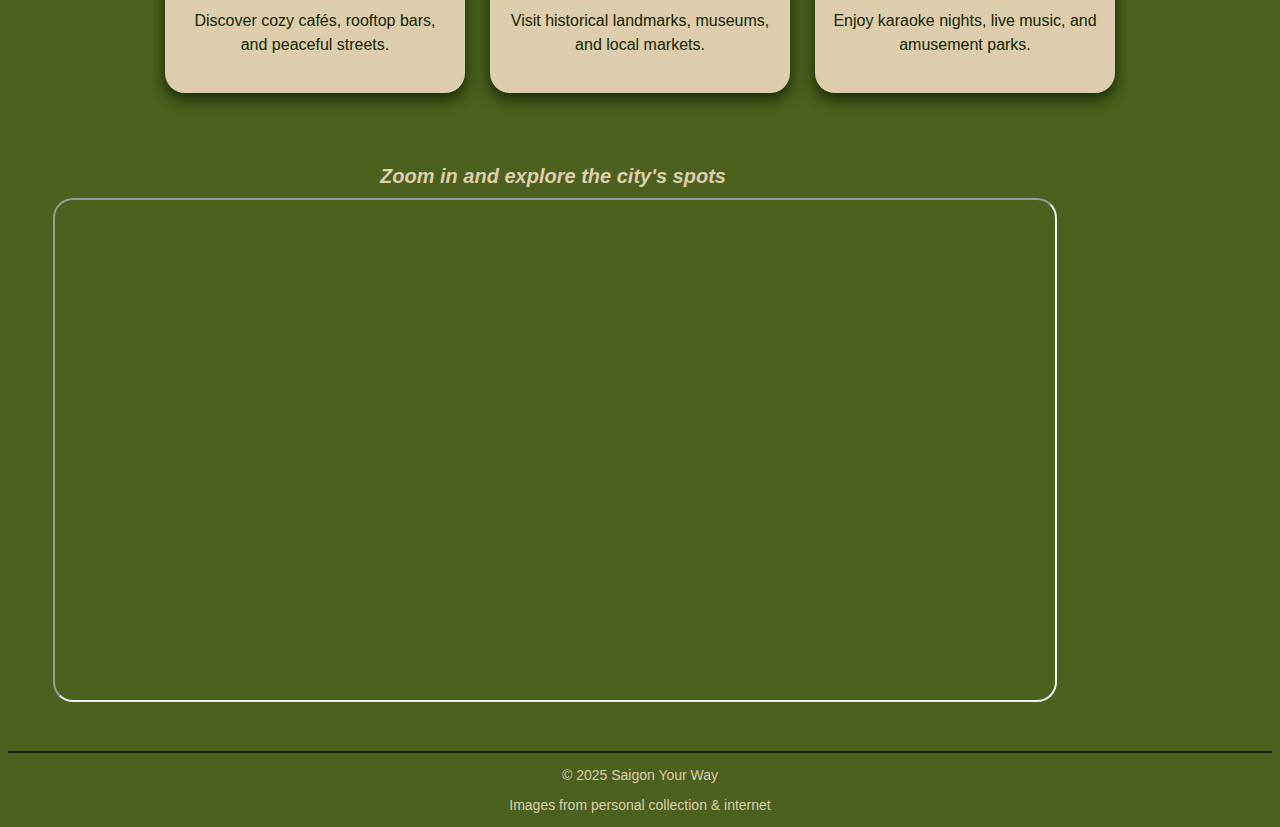
<file: homepage.html>
<!DOCTYPE html>
<html lang="en">
  
<head>
  <meta charset="UTF-8">
  <meta name="viewport" content="width=device-width, initial-scale=1.0">
  <title>Saigon Your Way</title>
  <link rel="stylesheet" href="css/homepage.css">
</head>

<body>
  <header>
    <!--======= Navigation bar =======-->
    <nav>
      <a href="homepage.html">Home</a>
      <a href="chill.html">Chill</a>
      <a href="explore.html">Explore</a>
      <a href="fun.html">Fun</a>
      <a href="idealday.html">Ideal Day</a>
    </nav>

    <!--======= HOMEPAGE =======-->
    <section class="homepage">
      <img src="image/homepage/homepage.jpg" alt="homepage">
      <div class="homepageText">
        <h3>CHOOSE <br> YOUR</h3>
        <h1>SAIGON</h1>
      </div>
    </section>
  </header>


  <main>

    <!--======= Introduction section =======-->
    <section class="intro">
      <div class="text">
        <h2>Saigon</h2>
        <p>
          officially known as Ho Chi Minh City, is the beating heart of Vietnam.
          A vibrant mix of history, culture, food, and nightlife, it&apos;s a city that never sleeps.
          Whether you are a coffee lover, a history explorer, or someone seeking fun and energy.
        </p>
        <a href="#pick" class="lastPara">✨Saigon&apos;s got it all !!!</a>
      </div>
      <img src="image/homepage/intro.jpg" alt="intro">
    </section>

    <!--======= Pick your Saigon section =======-->
    <section id="pick" class="pick">
      <h2>PICK YOUR SAIGON</h2>
      <p>Choose your vibe, and start your journey now!</p>

      <section class="cards">
        <!-- Card 1: Chill & Relax -->
        <div class="card">
          <a href="chill.html">
            <img src="image/homepage/chill.png" alt="chill">
            <br>
            <h4>CHILL &amp; RELAX</h4>
            <p>Discover cozy cafés, rooftop bars, and peaceful streets.</p>
          </a>
        </div>

        <!-- Card 2: Explore & Learn -->
        <div class="card">
          <a href="explore.html">
            <img src="image/homepage/explore.png" alt="explore">
            <br>
            <h4>EXPLORE &amp; LEARN</h4>
            <p>Visit historical landmarks, museums, and local markets.</p>
          </a>
        </div>

        <!-- Card 3: Fun & Play -->
        <div class="card">
          <a href="fun.html">
            <img src="image/homepage/fun.jpg" alt="fun">
            <br>
            <h4>FUN &amp; PLAY</h4>
            <p>Enjoy karaoke nights, live music, and amusement parks.</p>
          </a>
        </div>
      </section>
    </section>

    <!--======= Map Section =======-->
    <section class="map-section">
      <h4>Zoom in and explore the city&apos;s spots</h4>
      <iframe src="https://www.google.com/maps/d/u/0/embed?mid=17PeJOQrmAL3dnGl-b9PLZDa3F_6yyb4&ehbc=2E312F"></iframe>
    </section>

  </main>

  <!--======= FOOTER =======-->
  <footer>
    <p>&copy; 2025 Saigon Your Way</p>
    <p>Images from personal collection & internet</p>
  </footer>

</body>

</html>
</file>
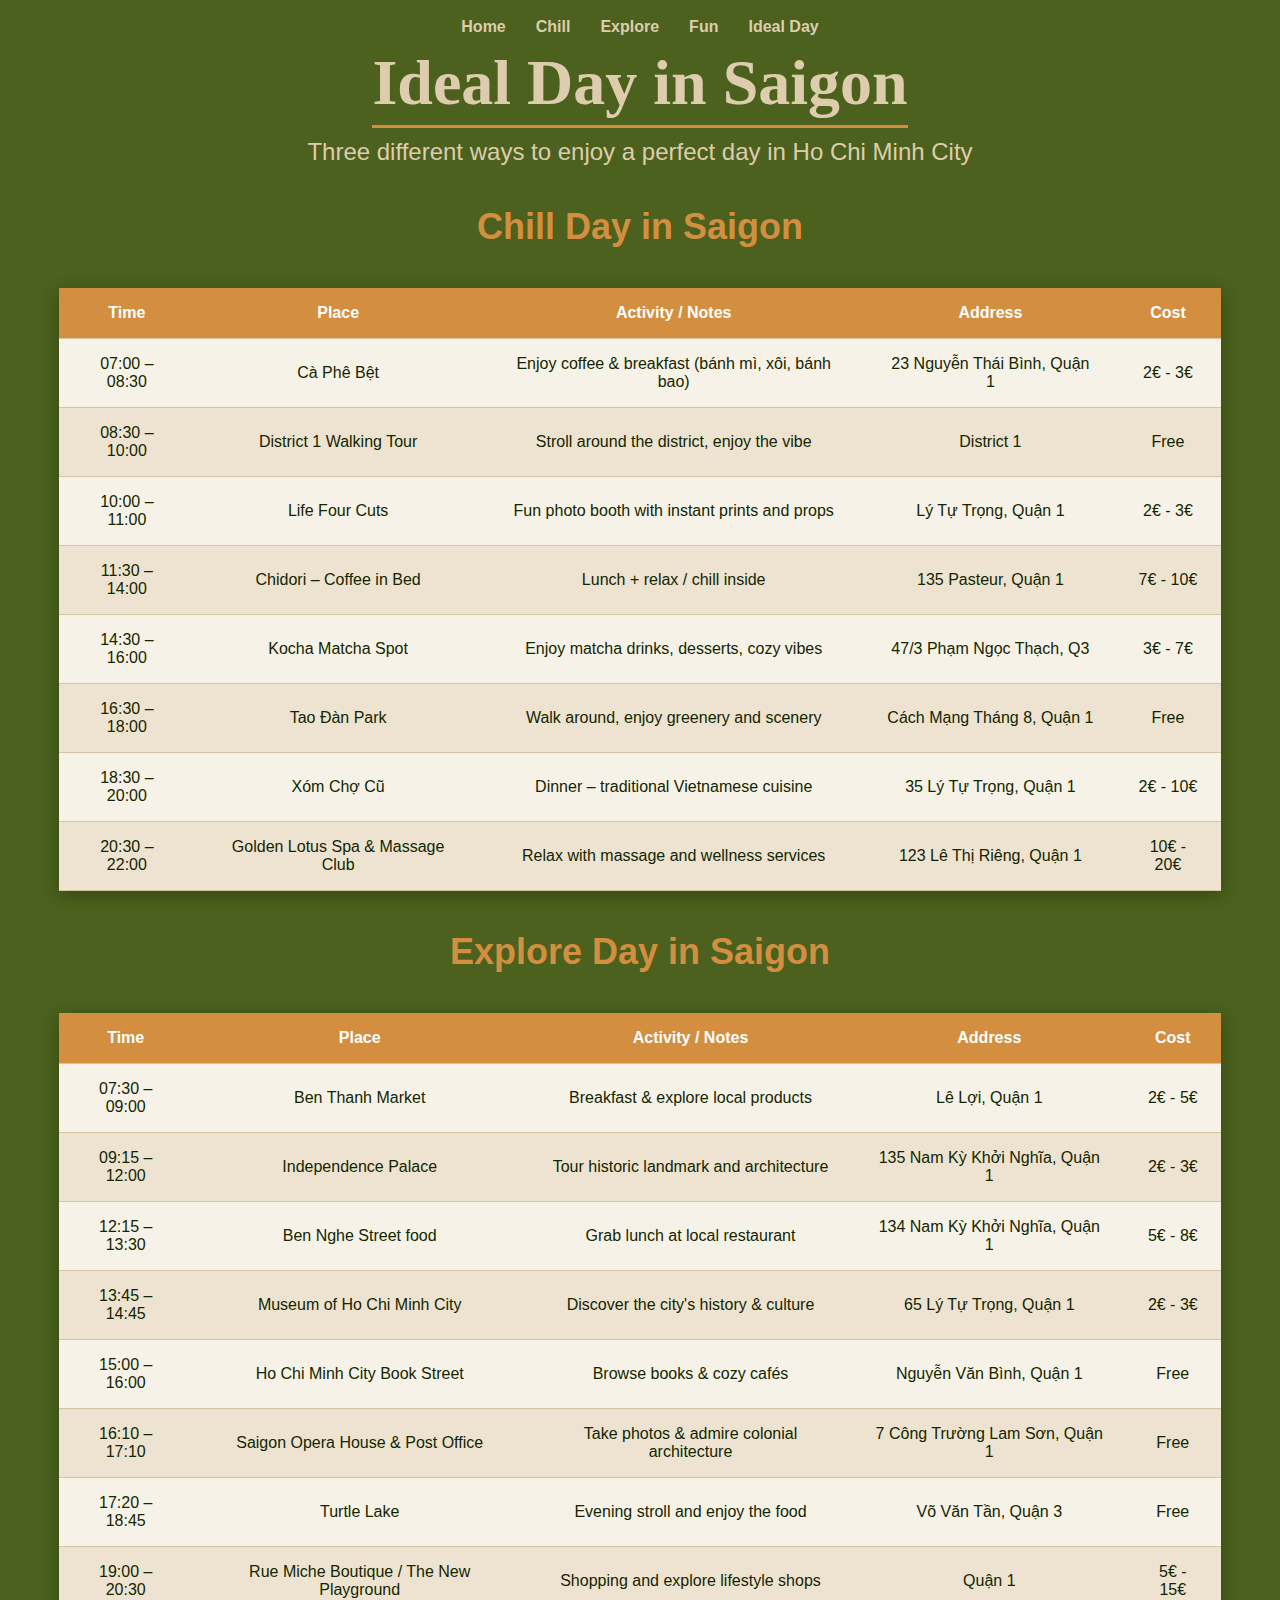
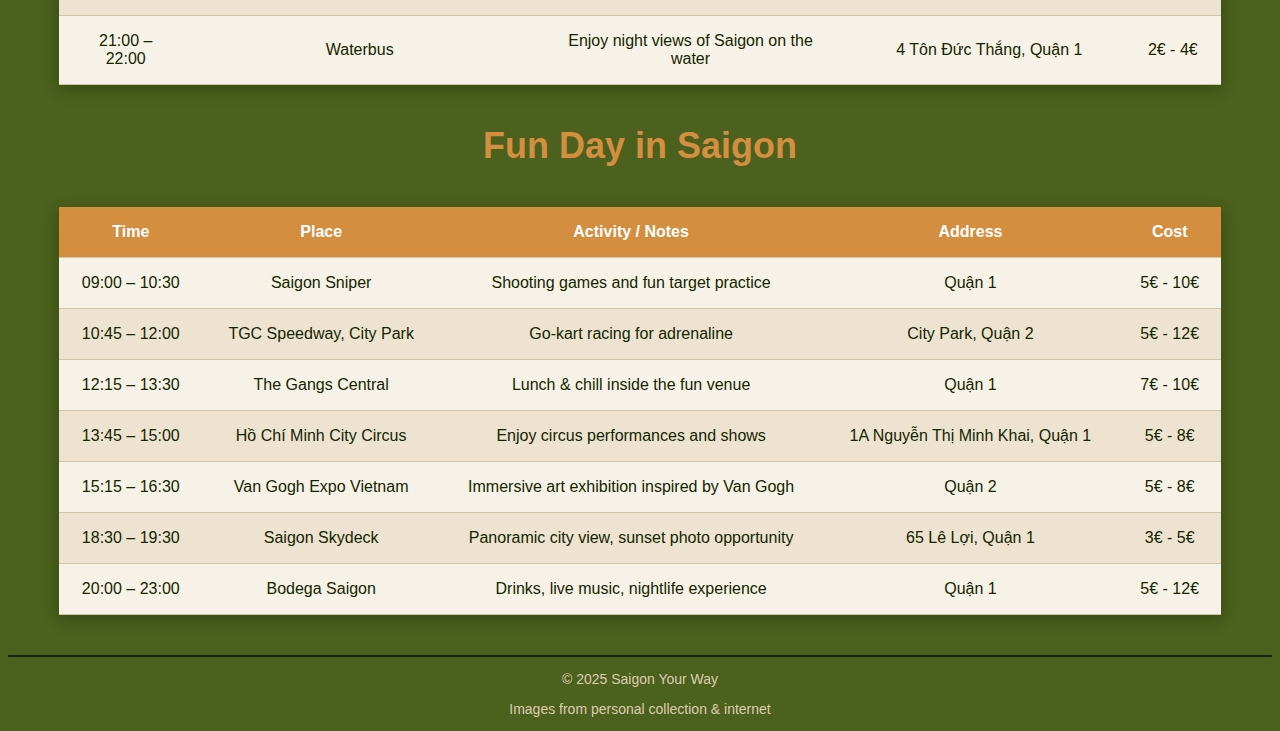
<file: idealday.html>
<!DOCTYPE html>
<html lang="en">

<head>
    <meta charset="UTF-8">
    <meta name="viewport" content="width=device-width, initial-scale=1.0">
    <title>Saigon Your Way</title>
    <link rel="stylesheet" href="css/idealday.css">
</head>

<body>
    <header>
        <!--======= Navigation bar =======-->
        <nav>
            <a href="index.html">Home</a>
            <a href="chill.html">Chill</a>
            <a href="explore.html">Explore</a>
            <a href="fun.html">Fun</a>
            <a href="idealday.html">Ideal Day</a>
        </nav>

        <!--======= Header =======-->
        <section class="header">
            <div class="header-text">
                <h1>Ideal Day in Saigon</h1>
                <p>Three different ways to enjoy a perfect day in Ho Chi Minh City</p>
            </div>
        </section>
    </header>

    <!--======= CHILL SECTION =======-->
    <section class="content">
        <h2>Chill Day in Saigon</h2>
        <table>
            <thead>
                <tr>
                    <th>Time</th>
                    <th>Place</th>
                    <th>Activity / Notes</th>
                    <th>Address</th>
                    <th>Cost</th>
                </tr>
            </thead>
            <tbody>
                <tr>
                    <td>07:00 – 08:30</td>
                    <td>Cà Phê Bệt</td>
                    <td>Enjoy coffee & breakfast (bánh mì, xôi, bánh bao)</td>
                    <td>23 Nguyễn Thái Bình, Quận 1</td>
                    <td>2€ - 3€</td>
                </tr>
                <tr>
                    <td>08:30 – 10:00</td>
                    <td>District 1 Walking Tour</td>
                    <td>Stroll around the district, enjoy the vibe</td>
                    <td>District 1</td>
                    <td>Free</td>
                </tr>
                <tr>
                    <td>10:00 – 11:00</td>
                    <td>Life Four Cuts</td>
                    <td>Fun photo booth with instant prints and props</td>
                    <td>Lý Tự Trọng, Quận 1</td>
                    <td>2€ - 3€</td>
                </tr>
                <tr>
                    <td>11:30 – 14:00</td>
                    <td>Chidori – Coffee in Bed</td>
                    <td>Lunch + relax / chill inside</td>
                    <td>135 Pasteur, Quận 1</td>
                    <td>7€ - 10€</td>
                </tr>
                <tr>
                    <td>14:30 – 16:00</td>
                    <td>Kocha Matcha Spot</td>
                    <td>Enjoy matcha drinks, desserts, cozy vibes</td>
                    <td>47/3 Phạm Ngọc Thạch, Q3</td>
                    <td>3€ - 7€</td>
                </tr>
                <tr>
                    <td>16:30 – 18:00</td>
                    <td>Tao Đàn Park</td>
                    <td>Walk around, enjoy greenery and scenery</td>
                    <td>Cách Mạng Tháng 8, Quận 1</td>
                    <td>Free</td>
                </tr>
                <tr>
                    <td>18:30 – 20:00</td>
                    <td>Xóm Chợ Cũ</td>
                    <td>Dinner – traditional Vietnamese cuisine</td>
                    <td>35 Lý Tự Trọng, Quận 1</td>
                    <td>2€ - 10€</td>
                </tr>
                <tr>
                    <td>20:30 – 22:00</td>
                    <td>Golden Lotus Spa & Massage Club</td>
                    <td>Relax with massage and wellness services</td>
                    <td>123 Lê Thị Riêng, Quận 1</td>
                    <td>10€ - 20€</td>
                </tr>
            </tbody>
        </table>
    </section>

    <!--======= EXPLORE SECTION =======-->
    <section class="content">
        <h2>Explore Day in Saigon</h2>
        <table>
            <thead>
                <tr>
                    <th>Time</th>
                    <th>Place</th>
                    <th>Activity / Notes</th>
                    <th>Address</th>
                    <th>Cost</th>
                </tr>
            </thead>
            <tbody>
                <tr>
                    <td>07:30 – 09:00</td>
                    <td>Ben Thanh Market</td>
                    <td>Breakfast & explore local products</td>
                    <td>Lê Lợi, Quận 1</td>
                    <td>2€ - 5€</td>
                </tr>
                <tr>
                    <td>09:15 – 12:00</td>
                    <td>Independence Palace</td>
                    <td>Tour historic landmark and architecture</td>
                    <td>135 Nam Kỳ Khởi Nghĩa, Quận 1</td>
                    <td>2€ - 3€</td>
                </tr>
                <tr>
                    <td>12:15 – 13:30</td>
                    <td>Ben Nghe Street food</td>
                    <td>Grab lunch at local restaurant</td>
                    <td>134 Nam Kỳ Khởi Nghĩa, Quận 1</td>
                    <td>5€ - 8€</td>
                </tr>
                <tr>
                    <td>13:45 – 14:45</td>
                    <td>Museum of Ho Chi Minh City</td>
                    <td>Discover the city's history & culture</td>
                    <td>65 Lý Tự Trọng, Quận 1</td>
                    <td>2€ - 3€</td>
                </tr>
                <tr>
                    <td>15:00 – 16:00</td>
                    <td>Ho Chi Minh City Book Street</td>
                    <td>Browse books & cozy cafés</td>
                    <td>Nguyễn Văn Bình, Quận 1</td>
                    <td>Free</td>
                </tr>
                <tr>
                    <td>16:10 – 17:10</td>
                    <td>Saigon Opera House & Post Office</td>
                    <td>Take photos & admire colonial architecture</td>
                    <td>7 Công Trường Lam Sơn, Quận 1</td>
                    <td>Free</td>
                </tr>
                <tr>
                    <td>17:20 – 18:45</td>
                    <td>Turtle Lake</td>
                    <td>Evening stroll and enjoy the food</td>
                    <td>Võ Văn Tần, Quận 3</td>
                    <td>Free</td>
                </tr>
                <tr>
                    <td>19:00 – 20:30</td>
                    <td>Rue Miche Boutique / The New Playground</td>
                    <td>Shopping and explore lifestyle shops</td>
                    <td>Quận 1</td>
                    <td>5€ - 15€</td>
                </tr>
                <tr>
                    <td>21:00 – 22:00</td>
                    <td>Waterbus</td>
                    <td>Enjoy night views of Saigon on the water</td>
                    <td>4 Tôn Đức Thắng, Quận 1</td>
                    <td>2€ - 4€</td>
                </tr>
            </tbody>
        </table>
    </section>

    <!--======= FUN SECTION =======-->
    <section class="content">
        <h2>Fun Day in Saigon</h2>
        <table>
            <thead>
                <tr>
                    <th>Time</th>
                    <th>Place</th>
                    <th>Activity / Notes</th>
                    <th>Address</th>
                    <th>Cost</th>
                </tr>
            </thead>
            <tbody>
                <tr>
                    <td>09:00 – 10:30</td>
                    <td>Saigon Sniper</td>
                    <td>Shooting games and fun target practice</td>
                    <td>Quận 1</td>
                    <td>5€ - 10€</td>
                </tr>
                <tr>
                    <td>10:45 – 12:00</td>
                    <td>TGC Speedway, City Park</td>
                    <td>Go-kart racing for adrenaline</td>
                    <td>City Park, Quận 2</td>
                    <td>5€ - 12€</td>
                </tr>
                <tr>
                    <td>12:15 – 13:30</td>
                    <td>The Gangs Central</td>
                    <td>Lunch & chill inside the fun venue</td>
                    <td>Quận 1</td>
                    <td>7€ - 10€</td>
                </tr>
                <tr>
                    <td>13:45 – 15:00</td>
                    <td>Hồ Chí Minh City Circus</td>
                    <td>Enjoy circus performances and shows</td>
                    <td>1A Nguyễn Thị Minh Khai, Quận 1</td>
                    <td>5€ - 8€</td>
                </tr>
                <tr>
                    <td>15:15 – 16:30</td>
                    <td>Van Gogh Expo Vietnam</td>
                    <td>Immersive art exhibition inspired by Van Gogh</td>
                    <td>Quận 2</td>
                    <td>5€ - 8€</td>
                </tr>
                <tr>
                    <td>18:30 – 19:30</td>
                    <td>Saigon Skydeck</td>
                    <td>Panoramic city view, sunset photo opportunity</td>
                    <td>65 Lê Lợi, Quận 1</td>
                    <td>3€ - 5€</td>
                </tr>
                <tr>
                    <td>20:00 – 23:00</td>
                    <td>Bodega Saigon</td>
                    <td>Drinks, live music, nightlife experience</td>
                    <td>Quận 1</td>
                    <td>5€ - 12€</td>
                </tr>
            </tbody>
        </table>
    </section>

    <!--======= FOOTER =======-->
    <footer>
        <p>&copy; 2025 Saigon Your Way</p>
        <p>Images from personal collection & internet</p>
    </footer>
</body>

</html>
</file>
<file: css/homepage.css>
/* ======= GLOBAL STYLES ======= */
body {
  background-color: #4b611d;
  font-family: sans-serif;
}

/* ======= NAVIGATION ======= */
nav {
  display: flex;
  justify-content: center;
  gap: 30px;
  padding: 10px;
  background: #4b611d;
  transition: transform 0.3s;
  /* smooth hover animation */
}

nav a {
  text-decoration: none;
  color: #decdad;
  font-weight: bold;
}

nav a:hover {
  color: #fff;
  transform: scale(1.1);
  /* text become bigger */
}

/* ======= HEADER ======= */
.homepage {
  position: relative;
  /* lets .homepageText sit over the image */
  max-width: 1000px;
  margin: auto;
  /* centers section on page */
}

.homepage img {
  width: 100%;
  max-height: 475px;
  border-radius: 50px;
}

.homepageText {
  position: absolute;
  /* allows text to overlay image */
  bottom: -100px;
  /* place text slightly below image */
  left: 20%;
  display: flex;
  align-items: center;
  /* aligns text to bottom */
  gap: 10px;
  /* spacing between h1 and h3 */
}

.homepage h1 {
  font-size: 100px;
  color: #decdad;
  font-weight: bold;
  text-shadow: 4px 4px 10px #142600;
}

.homepage h3 {
  font-size: 55.2px;
  color: #d38e3f;
  font-weight: bold;
  text-shadow: 4px 4px 10px #142600;
  text-align: right;
}

/* ======= INTRO SECTION ======= */
.intro {
  display: grid;
  grid-template-columns: 0.60fr 1fr;
  gap: 30px;
  margin: 100px;
  align-items: center;
}

.intro img {
  width: 100%;
  /* crop image instead of shrinking */
}

.intro .text {
  color: #decdad;
  flex: 1;
  /* takes left side */
  align-items: flex-start;
  text-align: justify;
  font-size: 18px;
  letter-spacing: 1.2px;
  line-height: 30px;
}

.intro h2 {
  text-align: center;
  font-size: 50px;
}

.lastPara {
  display: block;
  /* makes link behave like a button */
  padding: 10px 20px;
  background: #142600;
  color: #decdad;
  font-size: 18px;
  border-radius: 40px;
  text-align: center;
  text-decoration: none;
  transition: transform 0.3s, box-shadow 0.3s;
}

.lastPara:hover {
  background: #d38e3f;
  transform: translateY(-5px);
  /* lift card slightly up */
  box-shadow: 0 12px 25px #4b611d;
}

/* ======= PICK SECTION ======= */
.pick h2 {
  font-size: 55.2px;
  color: #d38e3f;
  font-weight: bold;
  text-shadow: 4px 4px 10px #142600;
  text-align: center;
  margin-bottom: 0;
}

.pick p {
  font-size: 20px;
  color: #d38e3f;
  text-align: center;
}

.cards {
  display: flex;
  justify-content: center;
  gap: 25px;
  flex-wrap: wrap;
}

.card {
  background: #decdad;
  border-radius: 20px;
  box-shadow: 0 6px 15px #142600;
  overflow: hidden;
  max-width: 300px;
  text-align: center;
  transition: transform 0.3s, box-shadow 0.3s;
  /* smooth hover animation */
}

.card:hover {
  transform: translateY(-10px);
  /* lift card slightly up */
  box-shadow: 0 12px 25px #4b611d;
}

.card img {
  width: 100%;
  height: 180px;
  object-fit: cover;
  /* Crop image */
}

.card h4 {
  margin: 15px 0 10px;
  /* spacing above and below title */
  font-size: 22px;
  font-weight: bold;
  color: #4b611d;
}

.card p {
  font-size: 16px;
  padding: 0 15px 20px;
  /* inner spacing for text */
  color: #142600;
  line-height: 1.5;
}

.cards a {
  text-decoration: none;
}


/* ======= MAP SECTION ======= */
.map-section {
  max-width: 1000px;
  margin: 25px;
  /* outer spacing around section */
  text-align: center;
  padding: 20px;
  /* inner spacing */
}

.map-section h4 {
  font-size: 20px;
  font-style: italic;
  color: #decdad;
  margin-bottom: 10px;
}

.map-section iframe {
  border-radius: 20px;
  width: 100%;
  height: 500px;
}

/* ======= FOOTER ======= */
footer {
  background: #4b611d;
  color: #decdad;
  text-align: center;
  font-size: 14px;
  border-top: 2px solid #142600;
}

/* ======= MOBILE STYLES ======= */
@media (max-width: 767px) {

  /* Navigation */
  nav {
    font-size: 14px;
    gap: 10px;
  }

  /* Homepage header */
  .homepageText {
    bottom: -70px;
    /* move text closer to image */
    left: 15%;
    gap: 5px;
  }

  .homepage h1 {
    font-size: 70px;
  }

  .homepage h3 {
    font-size: 35px;
  }

  /* About section */
  .about h2 {
    font-size: 28px;
  }

  .about p {
    font-size: 16px;
  }

  /* Intro section */
  .intro {
    grid-template-columns: 1fr;
    /* stack image and text */
    margin: 20px 10px;
    gap: 15px;
    justify-items: center;
  }

  .intro img {
    width: 80%;
    height: auto;
  }

  .intro .text {
    font-size: 16px;
    line-height: 24px;
  }

  .intro h2 {
    font-size: 36px;
  }

  /* Cards section */
  .cards {
    flex-direction: row;
    justify-content: center;
    gap: 15px;
  }

  .card h4 {
    font-size: 18px;
  }

  .card p {
    font-size: 14px;
  }

  /* Map section */
  .map-section {
    margin: 10px;
    padding: 10px;
  }

  .map-section iframe {
    height: 300px;
  }

  /* Footer */
  footer {
    font-size: 12px;
    padding: 10px 5px;
  }
}
</file>
<file: css/subpage.css>
/* ======= GLOBAL STYLES ======= */
body {
    background-color: #4b611d;
    font-family: sans-serif;
}

/* ======= NAVIGATION ======= */
nav {
    display: flex;
    justify-content: center;
    gap: 30px;
    padding: 10px;
    background: #4b611d;
    transition: transform 0.3s;
    /* smooth hover animation */
}

nav a {
    text-decoration: none;
    color: #decdad;
    font-weight: bold;
}

nav a:hover {
    color: #fff;
    transform: scale(1.1);
    /* text become bigger */
}

/* ======= HEADER SECTION ======= */

.header {
    text-align: center;
}

.header-text h1 {
    font-family: Playfair Display;
    font-size: 64px;
    margin: auto;
    color: #decdad;
    border-bottom: 3px solid #d38e3f;
    /* Decorative underline */
    display: inline-block;
    padding-bottom: 5px;
    /* Space between text and underline */
}

.header-text p {
    font-size: 24px;
    margin-top: 10px;
    color: #decdad;
    /* Beige text */
}

/* ======= CONTENT SECTION ======= */
.content {
    padding: 0 20px;
    margin: 20px;
    /* outer spacing around section */
}

.cards {
    display: grid;
    grid-template-columns: 1fr 1fr 1fr;
    gap: 25px;
}

/* ======= CARD DESIGN ======= */
.card {
    display: block;
    text-decoration: none;
    background: #fff;
    border-radius: 15px;
    box-shadow: 4px 4px 10px #142600;
    overflow: hidden;
    transition: transform 0.3s ease, box-shadow 0.3s ease;
    /* Smooth hover */
    padding: 20px;
}

.card:hover {
    transform: translateY(-10px);
    /* lift card slightly up */
    box-shadow: 0 12px 25px #4b611d;
}

.card img {
    width: 100%;
    height: 180px;
    object-fit: cover;
    /* Crop image */
    border-radius: 10px;
    margin-bottom: 10px;
}

.card h3 {
    font-size: 22px;
    margin: 0 0 10px;
    color: #4b611d;
}

.card p {
    font-size: 16px;
    color: #666;
    line-height: 1.5;
    margin: 5px 0;
}

/* ======= FOOTER ======= */
footer {
    background: #4b611d;
    color: #decdad;
    text-align: center;
    font-size: 14px;
    border-top: 2px solid #142600;
}

/* ======= GLOBAL STYLES (Desktop first) ======= */
body {
    background-color: #4b611d;
    font-family: sans-serif;
    margin: 0;
}

/* ======= NAVIGATION ======= */
nav {
    display: flex;
    justify-content: center;
    gap: 30px;
    padding: 10px;
    background: #4b611d;
}

nav a {
    text-decoration: none;
    color: #decdad;
    font-weight: bold;
}

nav a:hover {
    color: #fff;
    transform: scale(1.1);
}

/* ======= HEADER SECTION ======= */
.header {
    text-align: center;
}

.header-text h1 {
    font-family: Playfair Display;
    font-size: 64px;
    margin: auto;
    color: #decdad;
    border-bottom: 3px solid #d38e3f;
    display: inline-block;
    padding-bottom: 5px;
}

.header-text p {
    font-size: 24px;
    margin-top: 10px;
    color: #decdad;
}

/* ======= CONTENT SECTION ======= */
.content {
    padding: 0 20px;
    margin: 20px;
}

.cards {
    display: grid;
    grid-template-columns: 1fr 1fr 1fr;
    /* Desktop 3 columns */
    gap: 25px;
}

/* ======= CARD DESIGN ======= */
.card {
    display: block;
    text-decoration: none;
    background: #fff;
    border-radius: 15px;
    box-shadow: 4px 4px 10px #142600;
    overflow: hidden;
    transition: transform 0.3s ease, box-shadow 0.3s ease;
    padding: 20px;
}

.card:hover {
    transform: translateY(-10px);
    box-shadow: 0 12px 25px #4b611d;
}

.card img {
    max-width: 100%;
    height: 180px;
    object-fit: cover;
    border-radius: 10px;
    margin-bottom: 10px;
}

.card h3 {
    font-size: 22px;
    margin: 0 0 10px;
    color: #4b611d;
}

.card p {
    font-size: 16px;
    color: #666;
    line-height: 1.5;
    margin: 5px 0;
}

/* ======= FOOTER ======= */
footer {
    background: #4b611d;
    color: #decdad;
    text-align: center;
    font-size: 14px;
    border-top: 2px solid #142600;
}

/* ======= MOBILE STYLES ======= */
@media (max-width: 767px) {
    nav {
        font-size: 14px;
        gap: 10px;
    }

    .header-text h1 {
        font-size: 32px;
        border-bottom: 2px solid #d38e3f;
    }

    .header-text p {
        font-size: 16px;
    }

    .cards {
        grid-template-columns: 1fr 1fr;
        gap: 15px;
    }

    .card {
        padding: 15px;
    }

    .card h3 {
        font-size: 18px;
    }

    .card p {
        font-size: 14px;
    }

    footer {
        font-size: 12px;
        padding: 10px 5px;
    }
}
</file>
<file: css/idealday.css>
/* ======= GLOBAL STYLES ======= */
body {
    background-color: #4b611d;
    font-family: sans-serif;
}

/* ======= NAVIGATION ======= */
nav {
    display: flex;
    justify-content: center;
    gap: 30px;
    padding: 10px;
    background: #4b611d;
    transition: transform 0.3s;
    /* smooth hover animation */
}

nav a {
    text-decoration: none;
    color: #decdad;
    font-weight: bold;
}

nav a:hover {
    color: #fff;
    transform: scale(1.1);
    /* text become bigger */
}

/* ======= HEADER SECTION ======= */
.header {
    text-align: center;
}

.header-text h1 {
    font-family: Playfair Display;
    font-size: 64px;
    margin: auto;
    color: #decdad;
    border-bottom: 3px solid #d38e3f;
    /* Decorative underline */
    display: inline-block;
    padding-bottom: 5px;
    /* Space between text and underline */
}

.header-text p {
    font-size: 24px;
    margin-top: 10px;
    color: #decdad;
    /* Beige text */
}

/* ======= SECTION HEADERS ======= */
h2 {
    text-align: center;
    margin-top: 40px;
    font-size: 36px;
    color: #d38e3f;
}

/* ======= TABLE ======= */
table {
    width: 92%;
    margin: 40px auto;
    border-collapse: collapse;
    background: #f7f2e7;
    box-shadow: 0 4px 15px rgba(20, 38, 0, 0.4);
}

th,
td {
    padding: 16px 20px;
    text-align: center;
    border-bottom: 1px solid #d3c4a3;
}

th {
    background-color: #d38e3f;
    color: #fff;
    font-weight: 700;
}

td {
    color: #142600;
    font-size: 16px;
}

tr:nth-child(even) {
    background-color: #ede3d0;
}



/* ======= FOOTER ======= */
footer {
    background: #4b611d;
    color: #decdad;
    text-align: center;
    font-size: 14px;
    border-top: 2px solid #142600;
}

/* ======= MOBILE ======= */
@media (max-width: 767px) {
    nav {
        font-size: 14px;
        gap: 10px;
    }

    .header-text h1 {
        font-size: 32px;
        border-bottom: 2px solid #d38e3f;
    }

    .header-text p {
        font-size: 16px;
    }

    table,
    th,
    td {
        font-size: 14px;
        padding: 10px;
    }

    footer {
        font-size: 12px;
        padding: 10px 5px;
    }
}
</file>
